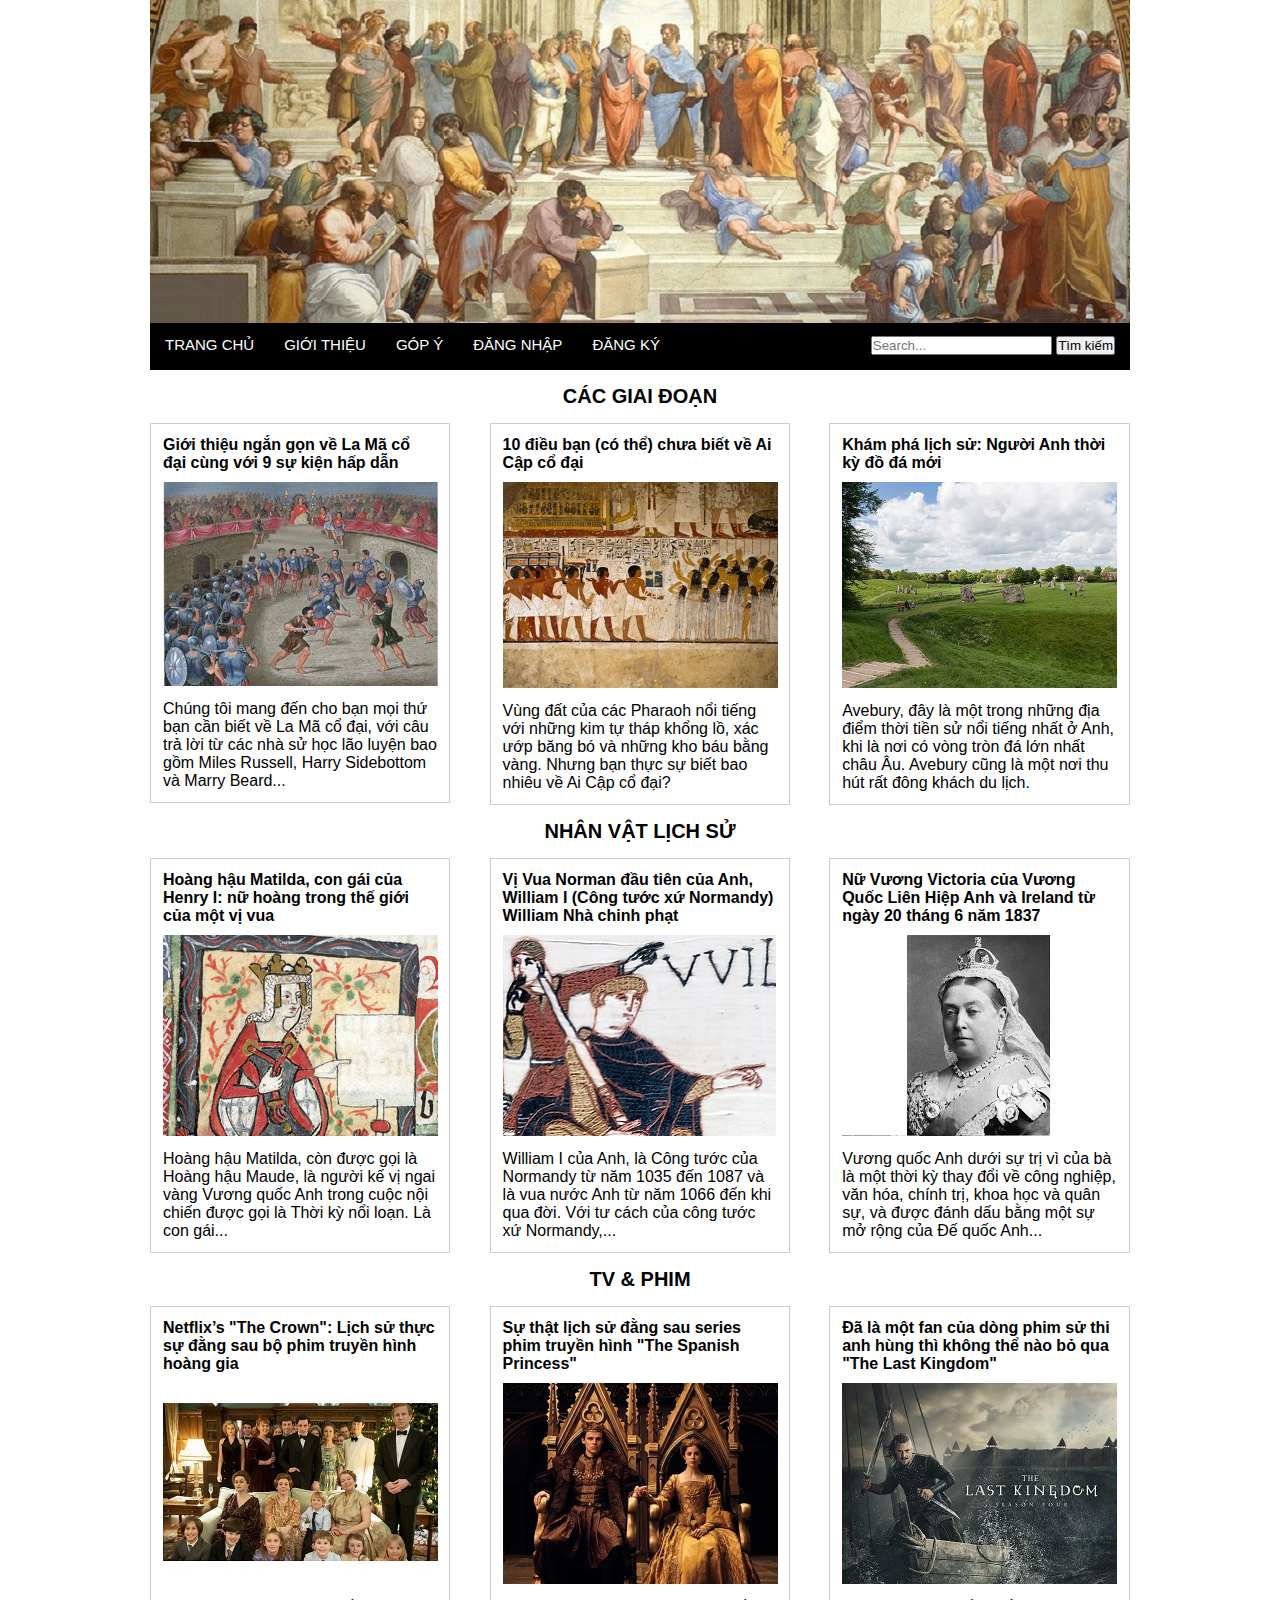
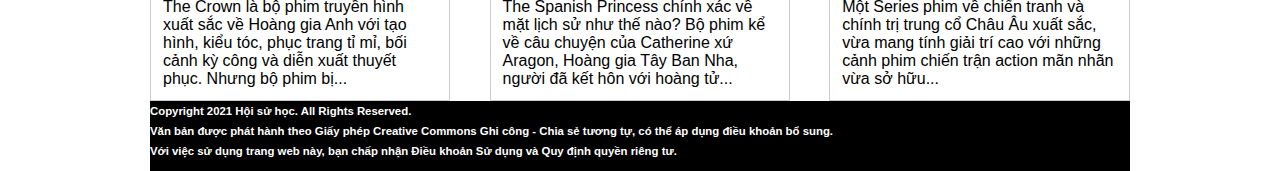
<file: INDEX.html>
<!DOCTYPE html>
<html>
    <head>
        <meta charset="UTF-8">
        <title>TẠP CHÍ LỊCH SỬ</title>
        <link rel="stylesheet" href="layout/layout.css">
    </head>
    <body>
        <script src="https://uhchat.net/code.php?f=c97f62"></script>
        <div class="container">
            <header>
                <a href="#"><img src="image/biahistory2.jpg" alt=""></a>
            </header>

        <nav>
            <div class="menu">
                <ul>
                    <li><a href="INDEX.html">TRANG CHỦ</a></li>
                    <li><a href="gioithieu.html">GIỚI THIỆU</a></li>
                    <li><a href="gopy.html">GÓP Ý</a></li>
                    <li><a href="Dangnhap.html">ĐĂNG NHẬP</a></li>
                    <li><a href="Dangky.html">ĐĂNG KÝ</a></li>
                </ul>       
            </div>
            <div class="search">
                <input type="search" placeholder="Search...">
                <button>Tìm kiếm</button>
            </div>
        </nav>

        <article>
            <h3>Các giai đoạn</h3>
            <div class="new_list">
                <div class="news_item">
                    <a style="text-decoration:none" href="baiviet1.html"><h4>Giới thiệu ngắn gọn về La Mã cổ đại cùng với 9 sự kiện hấp dẫn</h4></a>
                    <img src="image/Roman.jpg" alt="">
                    <div class="content"></div>
                    <p>
                        Chúng tôi mang đến cho bạn mọi thứ 
                        bạn cần biết về La Mã cổ đại, với 
                        câu trả lời từ các nhà sử học lão 
                        luyện bao gồm Miles Russell, Harry 
                        Sidebottom và Marry Beard...
                    </p>
                </div>
                <div class="news_item">
                    <a style="text-decoration:none" href="baiviet2.html"><h4>10 điều bạn (có thể) chưa biết về Ai Cập cổ đại</h4></a>
                    <img src="image/aicapcodai.jpg" alt="">
                    <div class="content"></div>
                    <p>
                        Vùng đất của các Pharaoh nổi tiếng 
                        với những kim tự tháp khổng lồ, xác
                        ướp băng bó và những kho báu bằng
                        vàng. Nhưng bạn thực sự biết bao
                        nhiêu về Ai Cập cổ đại?
                    </p>
                </div>
                <div class="news_item" id="fix">
                    <a style="text-decoration:none" href="#"><h4>Khám phá lịch sử: Người Anh thời kỳ đồ đá mới</h4></a>
                    <img src="image/thoikydodaAnh.jpg" alt="">
                    <div class="content"></div>
                    <p>
                        Avebury, đây là một trong những địa điểm thời
                        tiền sử nổi tiếng nhất ở Anh, khi
                        là nơi có vòng tròn đá lớn nhất châu Âu.
                        Avebury cũng là một nơi thu hút rất
                        đông khách du lịch.
                    </p>
                </div> 
            </div>
            <div style="clear:both;"></div>
        </article>
        <article>
            <h3>Nhân vật lịch sử</h3>
            <div class="new_list">
                <div class="news_item">
                    <a style="text-decoration:none" href="#"><h4>Hoàng hậu Matilda, con gái của Henry I: nữ hoàng trong thế giới của một vị vua</h4></a>
                    <img src="image/hoanghauMathida.png" alt="">
                    <div class="content"></div>
                    <p>
                        Hoàng hậu Matilda, còn được gọi là 
                        Hoàng hậu Maude, là người kế vị ngai
                        vàng Vương quốc Anh trong cuộc nội 
                        chiến được gọi là Thời kỳ nổi loạn.
                        Là con gái...
                    </p>
                </div>
                <div class="news_item">
                    <a style="text-decoration:none" href="#"><h4>Vị Vua Norman đầu tiên của Anh, William I (Công tước xứ Normandy) William Nhà chinh phạt</h4></a>
                    <img src="image/vuaWilliamI.jpg" alt="">
                    <div class="content"></div>
                    <p>
                        William I của Anh, là Công tước của 
                        Normandy từ năm 1035 đến 1087 và là 
                        vua nước Anh từ năm 1066 đến khi qua
                        đời. Với tư cách của công tước xứ 
                        Normandy,...
                    </p>
                </div>
                <div class="news_item" id="fix">
                    <a style="text-decoration:none" href="#"><h4>Nữ Vương Victoria của Vương Quốc Liên Hiệp Anh và Ireland từ ngày 20 tháng 6 năm 1837</h4></a>
                    <img src="image/nuhoangvictoria.jpg" alt="">
                    <div class="content"></div>
                    <p>
                        Vương quốc Anh dưới sự trị vì của bà 
                        là một thời kỳ thay đổi về công nghiệp,
                        văn hóa, chính trị, khoa học và quân sự,
                        và được đánh dấu bằng một sự mở rộng 
                        của Đế quốc Anh...
                    </p>
                </div>
            </div>
            <div style="clear: both"></div>
        </article>
        <article>
            <h3>TV & Phim</h3>
            <div class="new_list">
                <div class="news_item">
                    <a style="text-decoration:none" href="baiviet7.html"><h4>Netflix’s "The Crown": Lịch sử thực sự đằng sau bộ phim truyền hình hoàng gia</h4></a>
                    <img src="image/phimTheGrown.jpg" alt="">
                    <div class="content"></div>
                    <p>
                        The Crown là bộ phim truyền hình xuất
                        sắc về Hoàng gia Anh với tạo hình, 
                        kiểu tóc, phục trang tỉ mỉ, bối cảnh kỳ
                        công và diễn xuất thuyết phục. Nhưng bộ 
                        phim bị...
                    </p>
                </div>
                <div class="news_item">
                    <a style="text-decoration:none" href="#"><h4>Sự thật lịch sử đằng sau series phim truyền hình "The Spanish Princess"</h4></a>
                    <img src="image/thespanishprincess.jpg" alt="">
                    <div class="content"></div>
                    <p>
                        The Spanish Princess chính xác về mặt lịch 
                        sử như thế nào? Bộ phim kể về câu chuyện
                        của Catherine xứ Aragon, Hoàng gia Tây Ban 
                        Nha, người đã kết hôn với hoàng tử...
                    </p>
                </div>
                <div class="news_item" id="fix">
                    <a style="text-decoration:none" href="#"><h4>Đã là một fan của dòng phim sử thi anh hùng thì không thể nào bỏ qua "The Last Kingdom"</h4></a>
                    <img src="image/thelastkingdom.jpg" alt="">
                    <div class="content"></div>
                    <p>
                        Một Series phim về chiến tranh và chính trị 
                        trung cổ Châu Âu xuất sắc, vừa mang tính giải
                        trí cao với những cảnh phim chiến trận action
                        mãn nhãn vừa sở hữu...
                    </p>
                </div>
            </div>
            <div style="clear: both"></div>
        </article>
        <footer>
            <h6>Copyright 2021 Hội sử học. All Rights Reserved. <br>
                Văn bản được phát hành theo Giấy phép Creative Commons 
                Ghi công - Chia sẻ tương tự, có thể áp dụng điều khoản bổ sung. <br>
                Với việc sử dụng trang web này, bạn chấp nhận Điều khoản Sử dụng 
                và Quy định quyền riêng tư.</h6>
        </footer>
    </body>
</html>
</file>
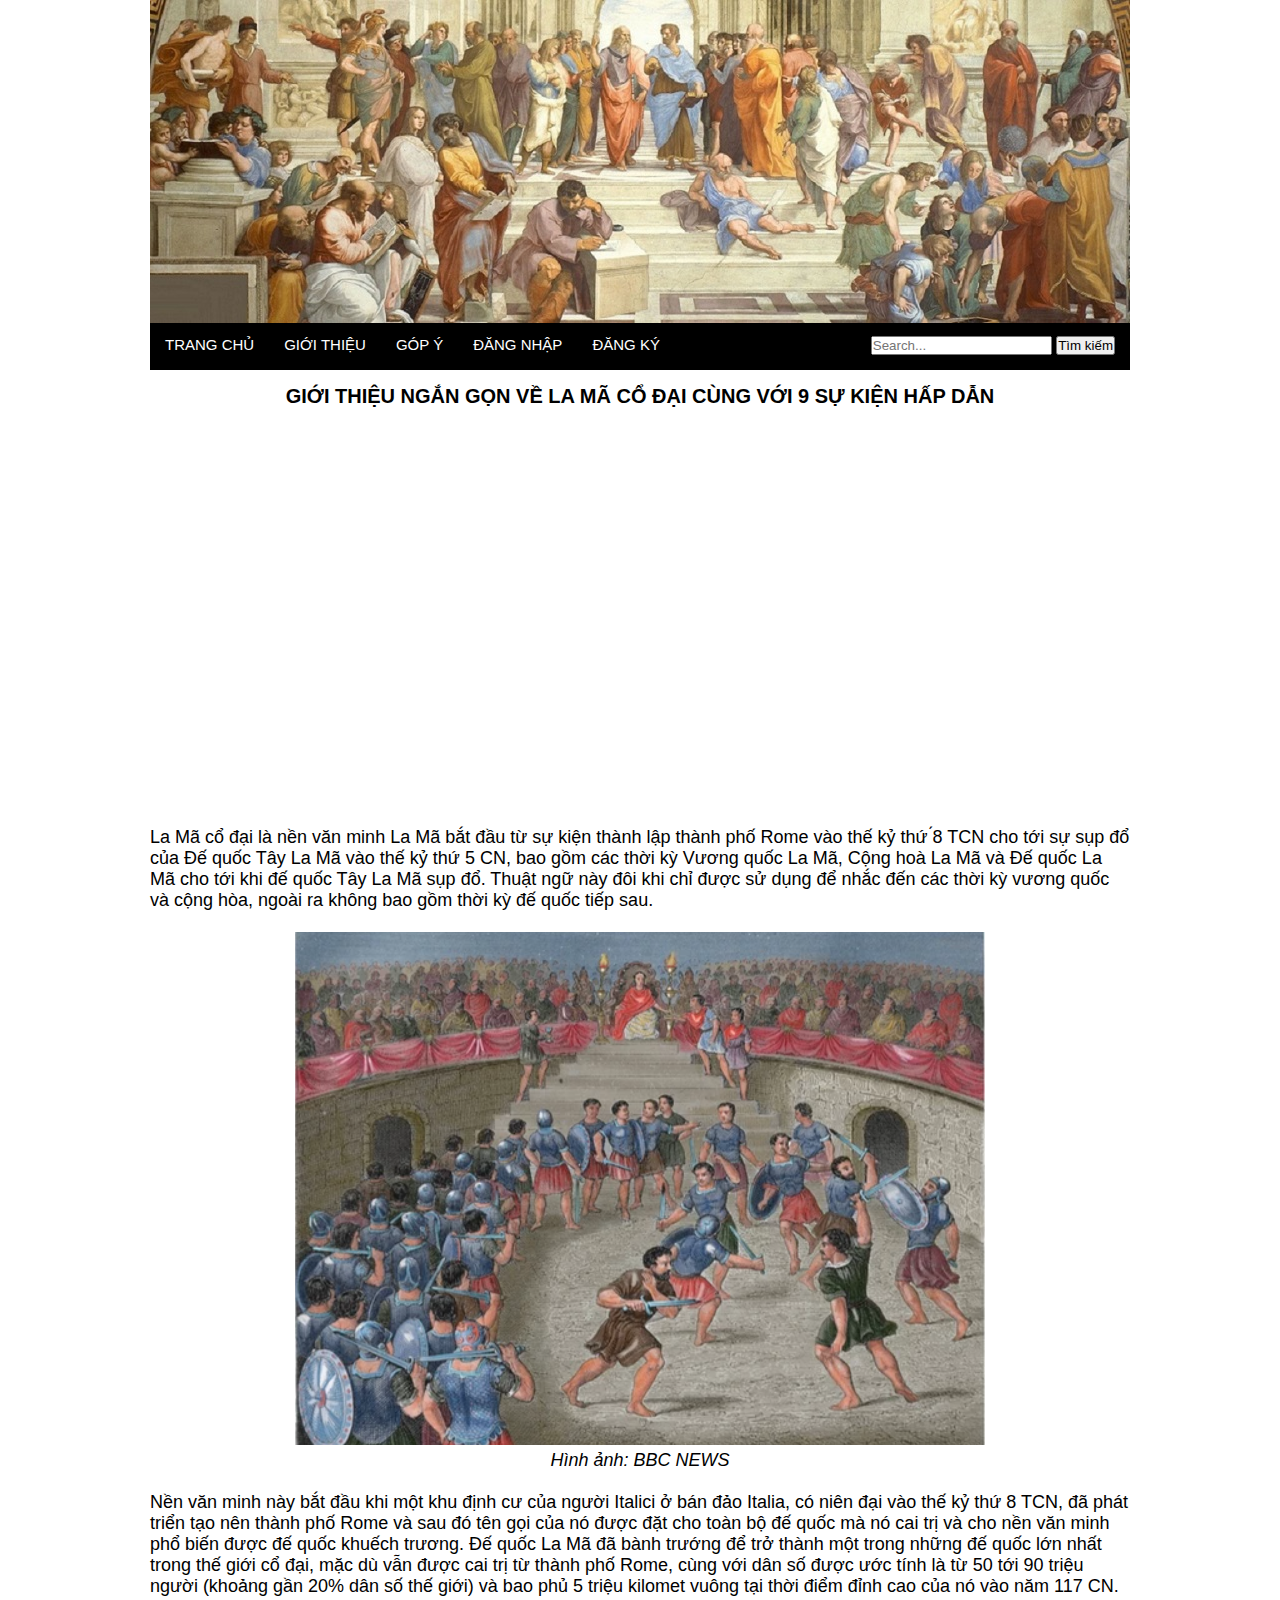
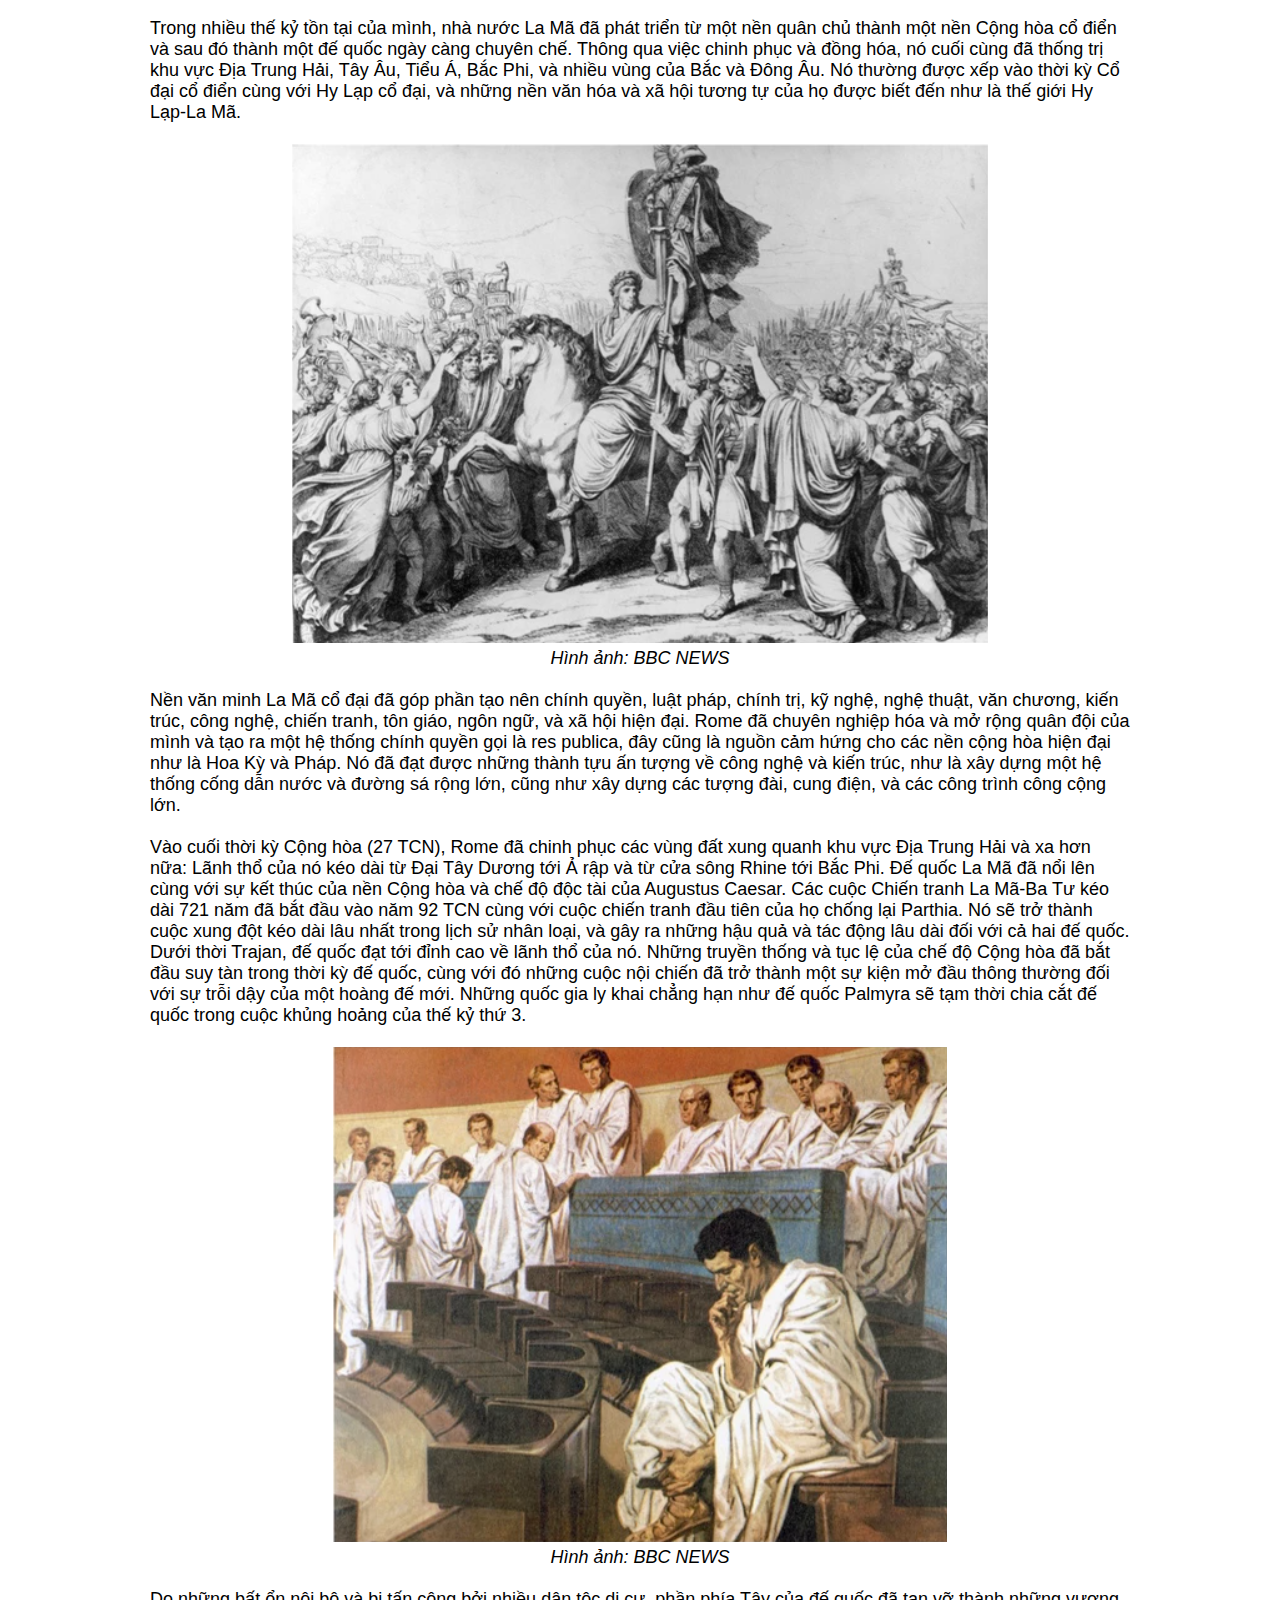
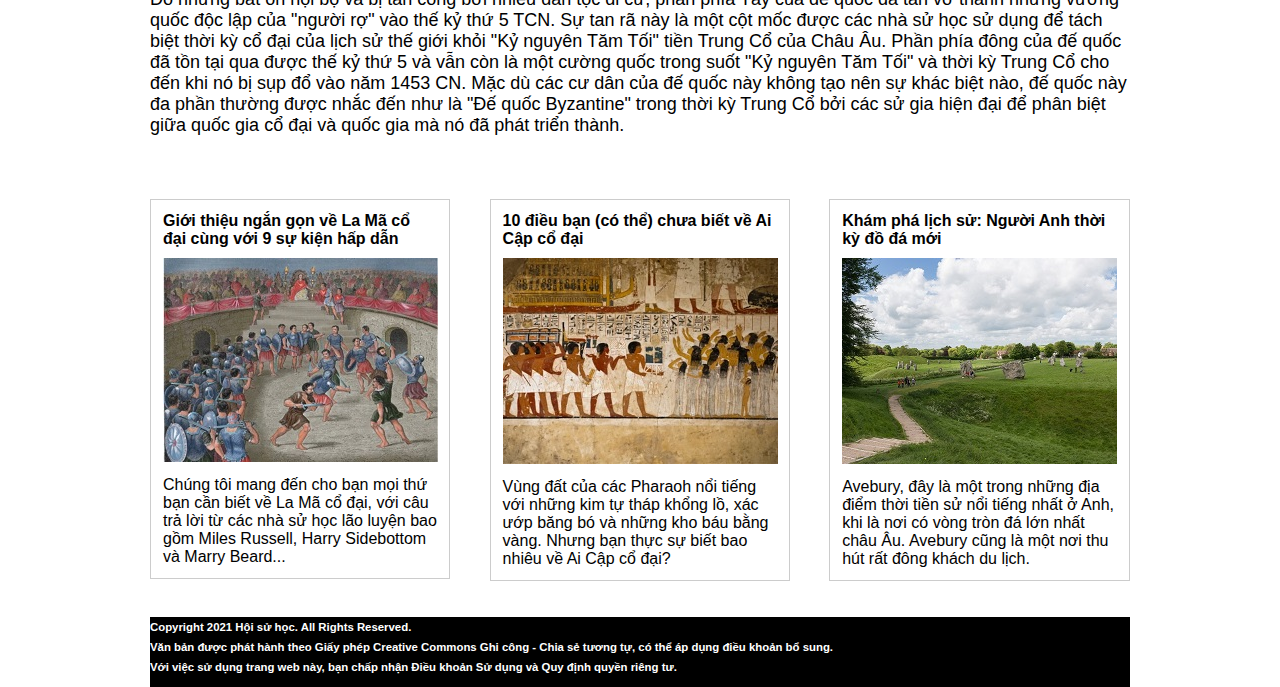
<file: baiviet1.html>
<!DOCTYPE html>
<html>
    <head>
        <meta charset="UTF-8">
        <title>TẠP CHÍ LỊCH SỬ</title>
        <link rel="stylesheet" href="layout/layout.css">
    </head>
    <body>
        <script src="https://uhchat.net/code.php?f=c97f62"></script>
        <div class="container">
            <header>
                <a href="#"><img src="image/biahistory2.jpg" alt=""></a>
            </header>

        <nav>
            <div class="menu">
                <ul>
                    <li><a href="INDEX.html">TRANG CHỦ</a></li>
                    <li><a href="gioithieu.html">GIỚI THIỆU</a></li>
                    <li><a href="gopy.html">GÓP Ý</a></li>
                    <li><a href="Dangnhap.html">ĐĂNG NHẬP</a></li>
                    <li><a href="Dangky.html">ĐĂNG KÝ</a></li>
                </ul>       
            </div>
            <div class="search">
                <input type="search" placeholder="Search...">
                <button>Tìm kiếm</button>
            </div>
        </nav>

        <article>
            <h3>GIỚI THIỆU NGẮN GỌN VỀ LA MÃ CỔ ĐẠI CÙNG VỚI 9 SỰ KIỆN HẤP DẪN</h3>
            <br>
            <center><iframe src="https://www.nhaccuatui.com/mh/auto/nritfS6GjB" width="620" height="382" frameborder="0" allowfullscreen allow="autoplay"></iframe></center>
            <span style="font-size: 18px">La Mã cổ đại là nền văn minh La Mã bắt đầu từ sự kiện thành lập thành phố Rome
                vào thế kỷ thứ ́8 TCN cho tới sự sụp đổ của Đế quốc Tây La Mã vào thế kỷ thứ 5 CN, 
                bao gồm các thời kỳ Vương quốc La Mã, Cộng hoà La Mã và Đế quốc La Mã cho tới khi 
                đế quốc Tây La Mã sụp đổ. Thuật ngữ này đôi khi chỉ được sử dụng để nhắc đến 
                các thời kỳ vương quốc và cộng hòa, ngoài ra không bao gồm thời kỳ đế quốc tiếp sau.
                <br>
                <br>
                <center><img src="image/baiviet1.png" alt=""></center>
                <center><cite>Hình ảnh: BBC NEWS</cite></center>
                <br>
                Nền văn minh này bắt đầu khi một khu định cư của người Italici ở bán đảo Italia, 
                có niên đại vào thế kỷ thứ 8 TCN, đã phát triển tạo nên thành phố Rome và sau đó 
                tên gọi của nó được đặt cho toàn bộ đế quốc mà nó cai trị và cho nền văn minh phổ biến 
                được đế quốc khuếch trương. Đế quốc La Mã đã bành trướng để trở thành một trong những 
                đế quốc lớn nhất trong thế giới cổ đại, mặc dù vẫn được cai trị từ thành phố Rome, 
                cùng với dân số được ước tính là từ 50 tới 90 triệu người (khoảng gần 20% dân số thế giới) 
                và bao phủ 5 triệu kilomet vuông tại thời điểm đỉnh cao của nó vào năm 117 CN.
                <br>
                <br>
                Trong nhiều thế kỷ tồn tại của mình, nhà nước La Mã đã phát triển từ một nền quân chủ 
                thành một nền Cộng hòa cổ điển và sau đó thành một đế quốc ngày càng chuyên chế. Thông qua 
                việc chinh phục và đồng hóa, nó cuối cùng đã thống trị khu vực Địa Trung Hải, Tây Âu, Tiểu Á, 
                Bắc Phi, và nhiều vùng của Bắc và Đông Âu. Nó thường được xếp vào thời kỳ Cổ đại cổ điển cùng 
                với Hy Lạp cổ đại, và những nền văn hóa và xã hội tương tự của họ được biết đến như là thế giới Hy Lạp-La Mã.
                <br>
                <br>
                <center><img src="image/baiviet1(2).png" alt=""></center>
                <center><cite>Hình ảnh: BBC NEWS</cite></center>
                <br>
                Nền văn minh La Mã cổ đại đã góp phần tạo nên chính quyền, luật pháp, chính trị, kỹ nghệ, nghệ thuật, 
                văn chương, kiến trúc, công nghệ, chiến tranh, tôn giáo, ngôn ngữ, và xã hội hiện đại. Rome đã chuyên 
                nghiệp hóa và mở rộng quân đội của mình và tạo ra một hệ thống chính quyền gọi là res publica, đây cũng 
                là nguồn cảm hứng cho các nền cộng hòa hiện đại như là Hoa Kỳ và Pháp. Nó đã đạt được những 
                thành tựu ấn tượng về công nghệ và kiến trúc, như là xây dựng một hệ thống cống dẫn nước và đường sá 
                rộng lớn, cũng như xây dựng các tượng đài, cung điện, và các công trình công cộng lớn.
                <br>
                <br>
                Vào cuối thời kỳ Cộng hòa (27 TCN), Rome đã chinh phục các vùng đất xung quanh khu vực Địa Trung Hải và 
                xa hơn nữa: Lãnh thổ của nó kéo dài từ Đại Tây Dương tới Ả rập và từ cửa sông Rhine tới Bắc Phi. Đế quốc 
                La Mã đã nổi lên cùng với sự kết thúc của nền Cộng hòa và chế độ độc tài của Augustus Caesar. Các cuộc 
                Chiến tranh La Mã-Ba Tư kéo dài 721 năm đã bắt đầu vào năm 92 TCN cùng với cuộc chiến tranh đầu tiên 
                của họ chống lại Parthia. Nó sẽ trở thành cuộc xung đột kéo dài lâu nhất trong lịch sử nhân loại, và gây ra 
                những hậu quả và tác động lâu dài đối với cả hai đế quốc. Dưới thời Trajan, đế quốc đạt tới đỉnh cao về 
                lãnh thổ của nó. Những truyền thống và tục lệ của chế độ Cộng hòa đã bắt đầu suy tàn trong thời kỳ đế quốc, 
                cùng với đó những cuộc nội chiến đã trở thành một sự kiện mở đầu thông thường đối với sự trỗi dậy của một 
                hoàng đế mới. Những quốc gia ly khai chẳng hạn như đế quốc Palmyra sẽ tạm thời chia cắt đế quốc trong cuộc 
                khủng hoảng của thế kỷ thứ 3.
                <br>
                <br>
                <center><img src="image/baiviet1(3).png" alt=""></center>
                <center><cite>Hình ảnh: BBC NEWS</cite></center>
                <br>
                Do những bất ổn nội bộ và bị tấn công bởi nhiều dân tộc di cư, phần phía Tây của đế quốc đã tan vỡ thành 
                những vương quốc độc lập của "người rợ" vào thế kỷ thứ 5 TCN. Sự tan rã này là một cột mốc được các nhà sử học 
                sử dụng để tách biệt thời kỳ cổ đại của lịch sử thế giới khỏi "Kỷ nguyên Tăm Tối" tiền Trung Cổ của Châu Âu. 
                Phần phía đông của đế quốc đã tồn tại qua được thế kỷ thứ 5 và vẫn còn là một cường quốc trong suốt "Kỷ nguyên Tăm Tối" 
                và thời kỳ Trung Cổ cho đến khi nó bị sụp đổ vào năm 1453 CN. Mặc dù các cư dân của đế quốc này không tạo nên sự 
                khác biệt nào, đế quốc này đa phần thường được nhắc đến như là "Đế quốc Byzantine" trong thời kỳ Trung Cổ 
                bởi các sử gia hiện đại để phân biệt giữa quốc gia cổ đại và quốc gia mà nó đã phát triển thành.
                <br>
                <br>
                <br>
                <br>
            </span>
            </p>
        </article>
        <article>
            <div class="new_list">
                <div class="news_item">
                    <a style="text-decoration:none" href="baiviet1.html"><h4>Giới thiệu ngắn gọn về La Mã cổ đại cùng với 9 sự kiện hấp dẫn</h4></a>
                    <img src="image/Roman.jpg" alt="">
                    <div class="content"></div>
                    <p>
                        Chúng tôi mang đến cho bạn mọi thứ 
                        bạn cần biết về La Mã cổ đại, với 
                        câu trả lời từ các nhà sử học lão 
                        luyện bao gồm Miles Russell, Harry 
                        Sidebottom và Marry Beard...
                    </p>
                </div>
                <div class="news_item">
                    <a style="text-decoration:none" href="baiviet2.html"><h4>10 điều bạn (có thể) chưa biết về Ai Cập cổ đại</h4></a>
                    <img src="image/aicapcodai.jpg" alt="">
                    <div class="content"></div>
                    <p>
                        Vùng đất của các Pharaoh nổi tiếng 
                        với những kim tự tháp khổng lồ, xác
                        ướp băng bó và những kho báu bằng
                        vàng. Nhưng bạn thực sự biết bao
                        nhiêu về Ai Cập cổ đại?
                    </p>
                </div>
                <div class="news_item" id="fix">
                    <a style="text-decoration:none" href="#"><h4>Khám phá lịch sử: Người Anh thời kỳ đồ đá mới</h4></a>
                    <img src="image/thoikydodaAnh.jpg" alt="">
                    <div class="content"></div>
                    <p>
                        Avebury, đây là một trong những địa điểm thời
                        tiền sử nổi tiếng nhất ở Anh, khi
                        là nơi có vòng tròn đá lớn nhất châu Âu.
                        Avebury cũng là một nơi thu hút rất
                        đông khách du lịch.
                    </p>
                </div> 
            </div>
            <div style="clear:both;"></div>
        </article>
        <br>
        <br>

        <footer>
            <h6>Copyright 2021 Hội sử học. All Rights Reserved. <br>
                Văn bản được phát hành theo Giấy phép Creative Commons 
                Ghi công - Chia sẻ tương tự, có thể áp dụng điều khoản bổ sung. <br>
                Với việc sử dụng trang web này, bạn chấp nhận Điều khoản Sử dụng 
                và Quy định quyền riêng tư.</h6>
        </footer>
    </body>
</html>
</file>
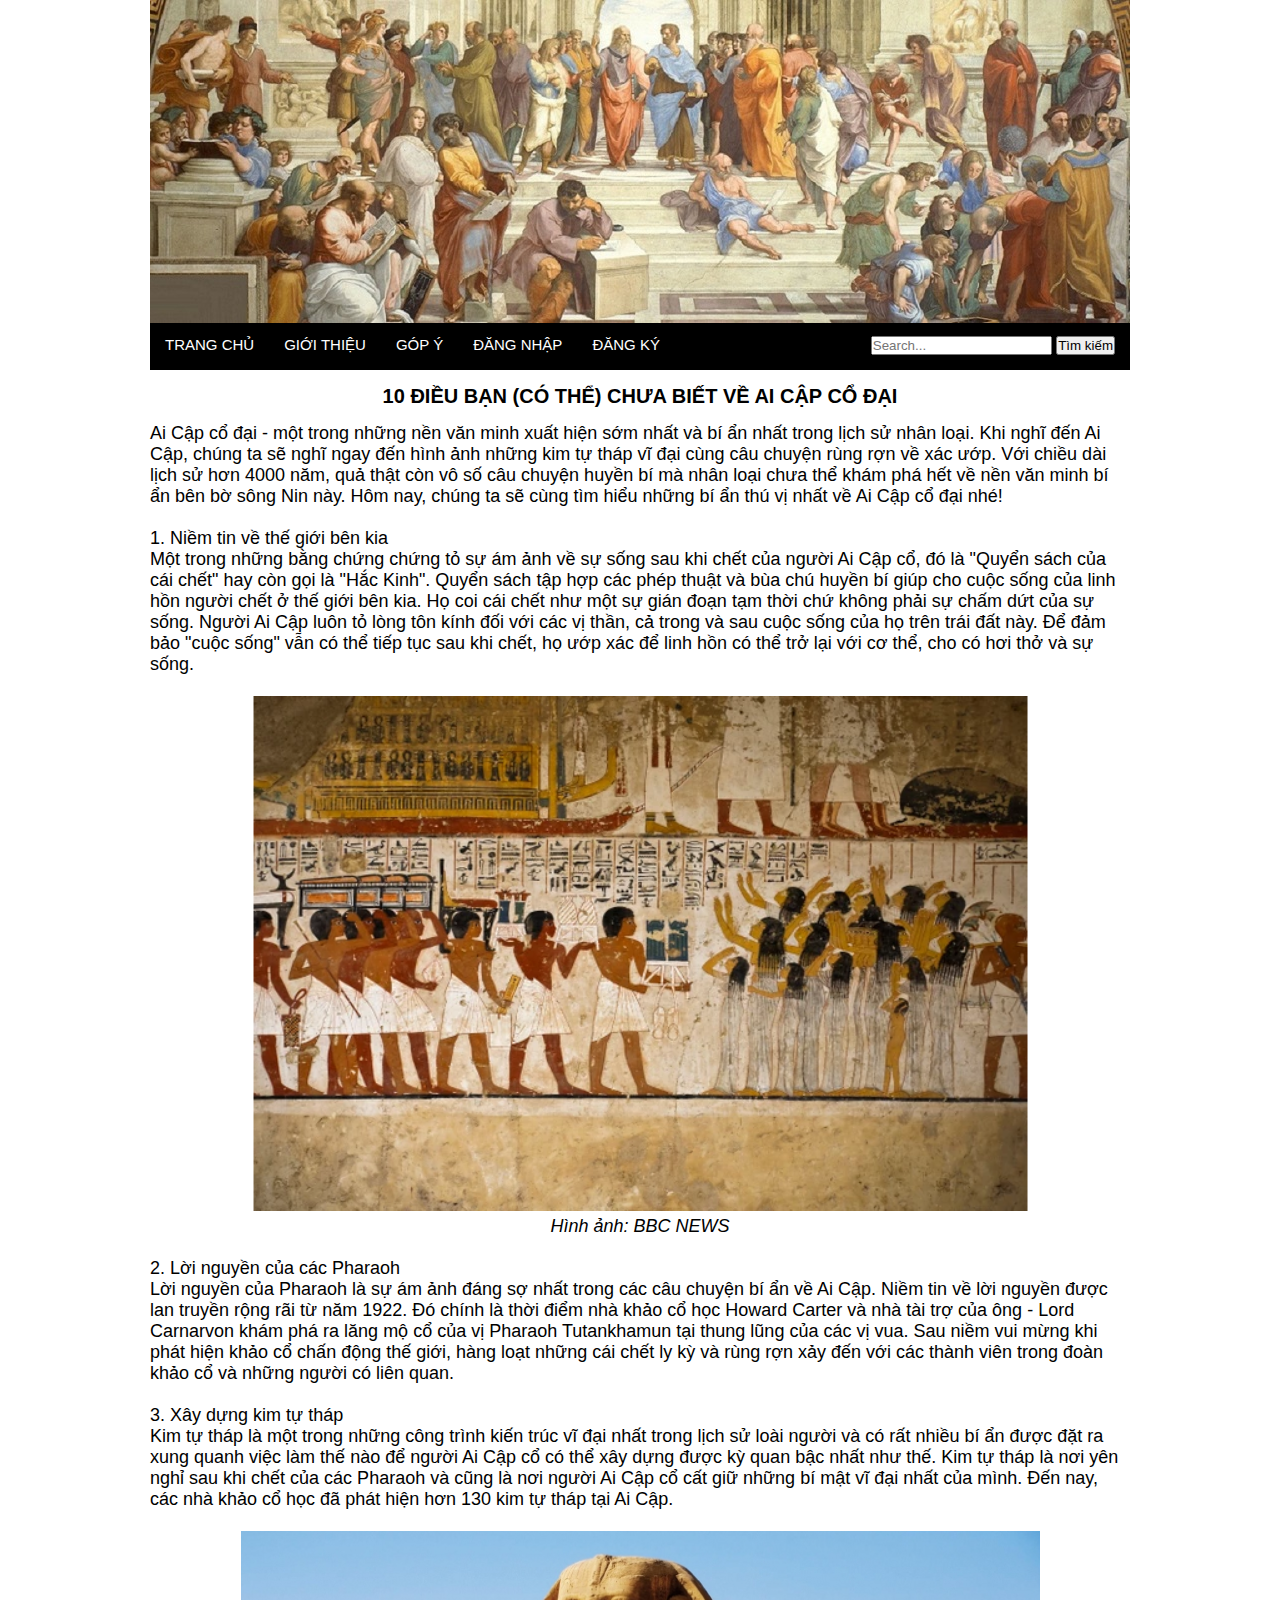
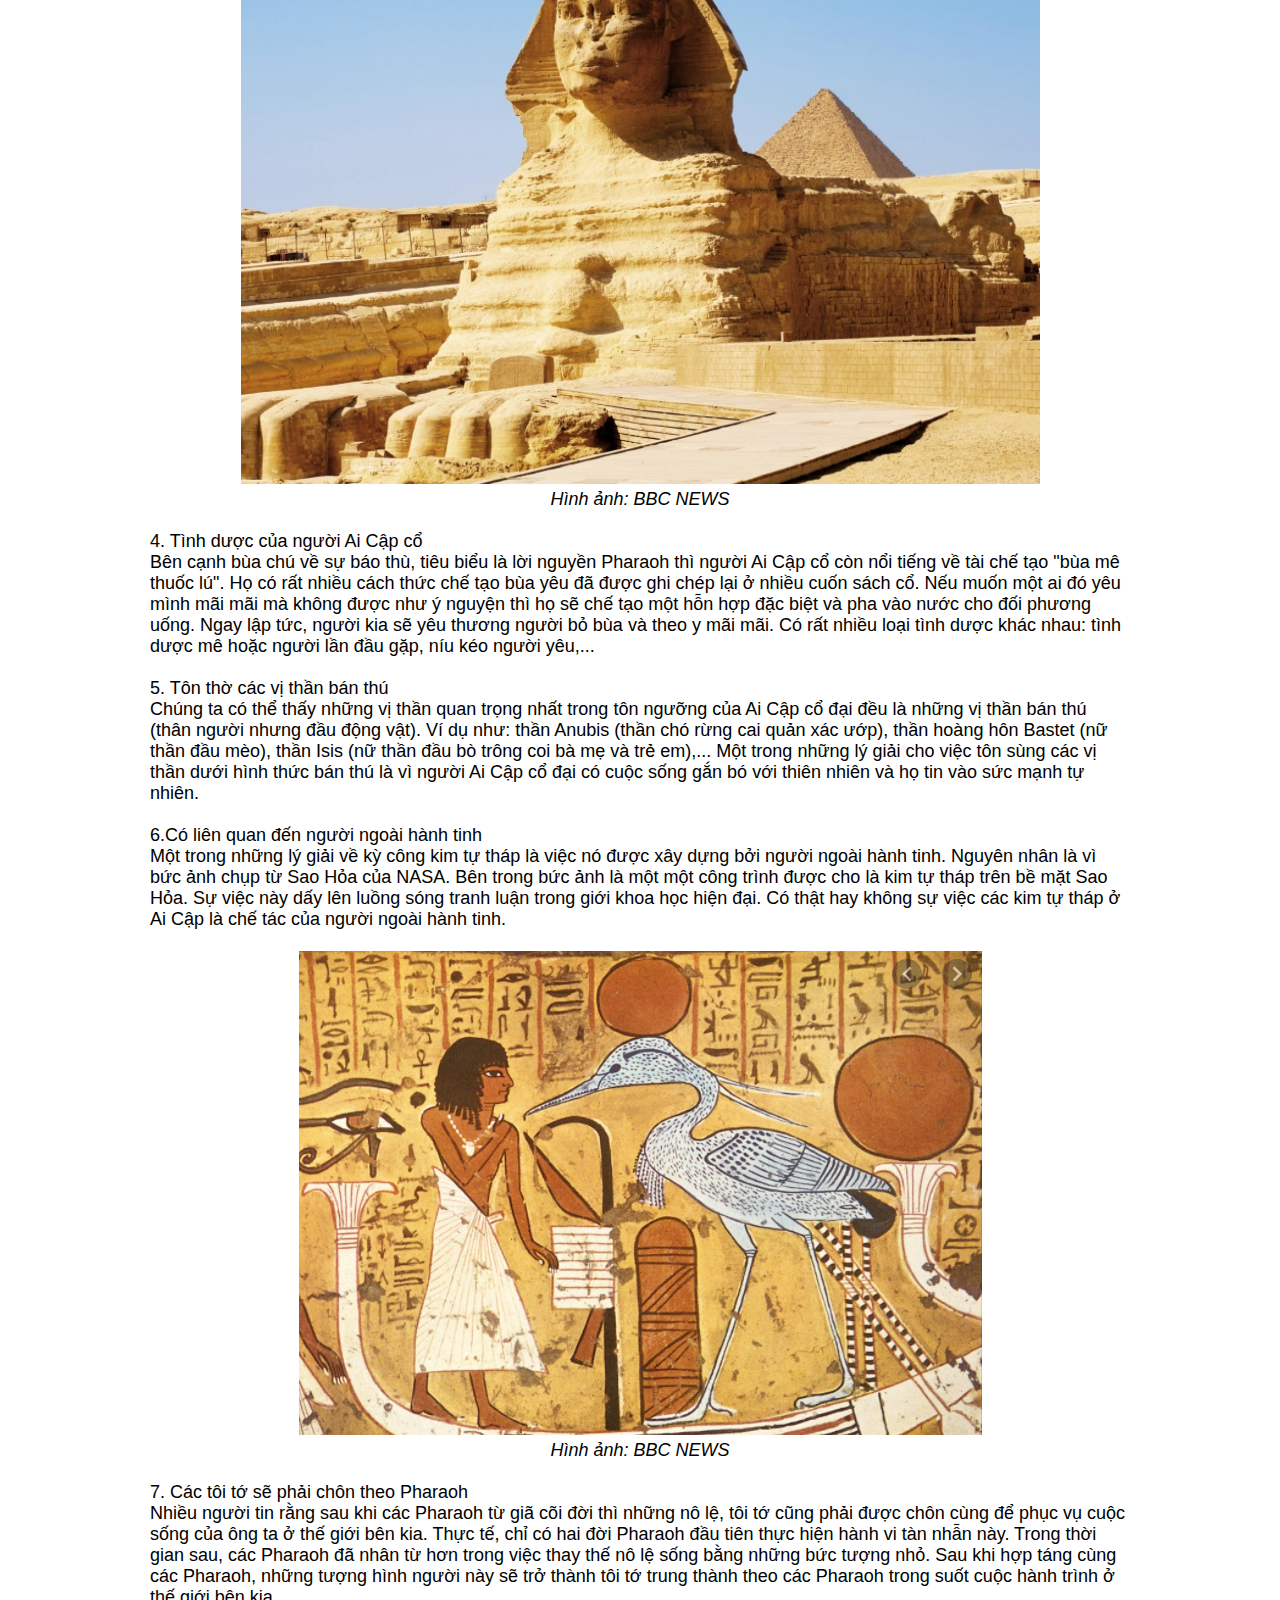
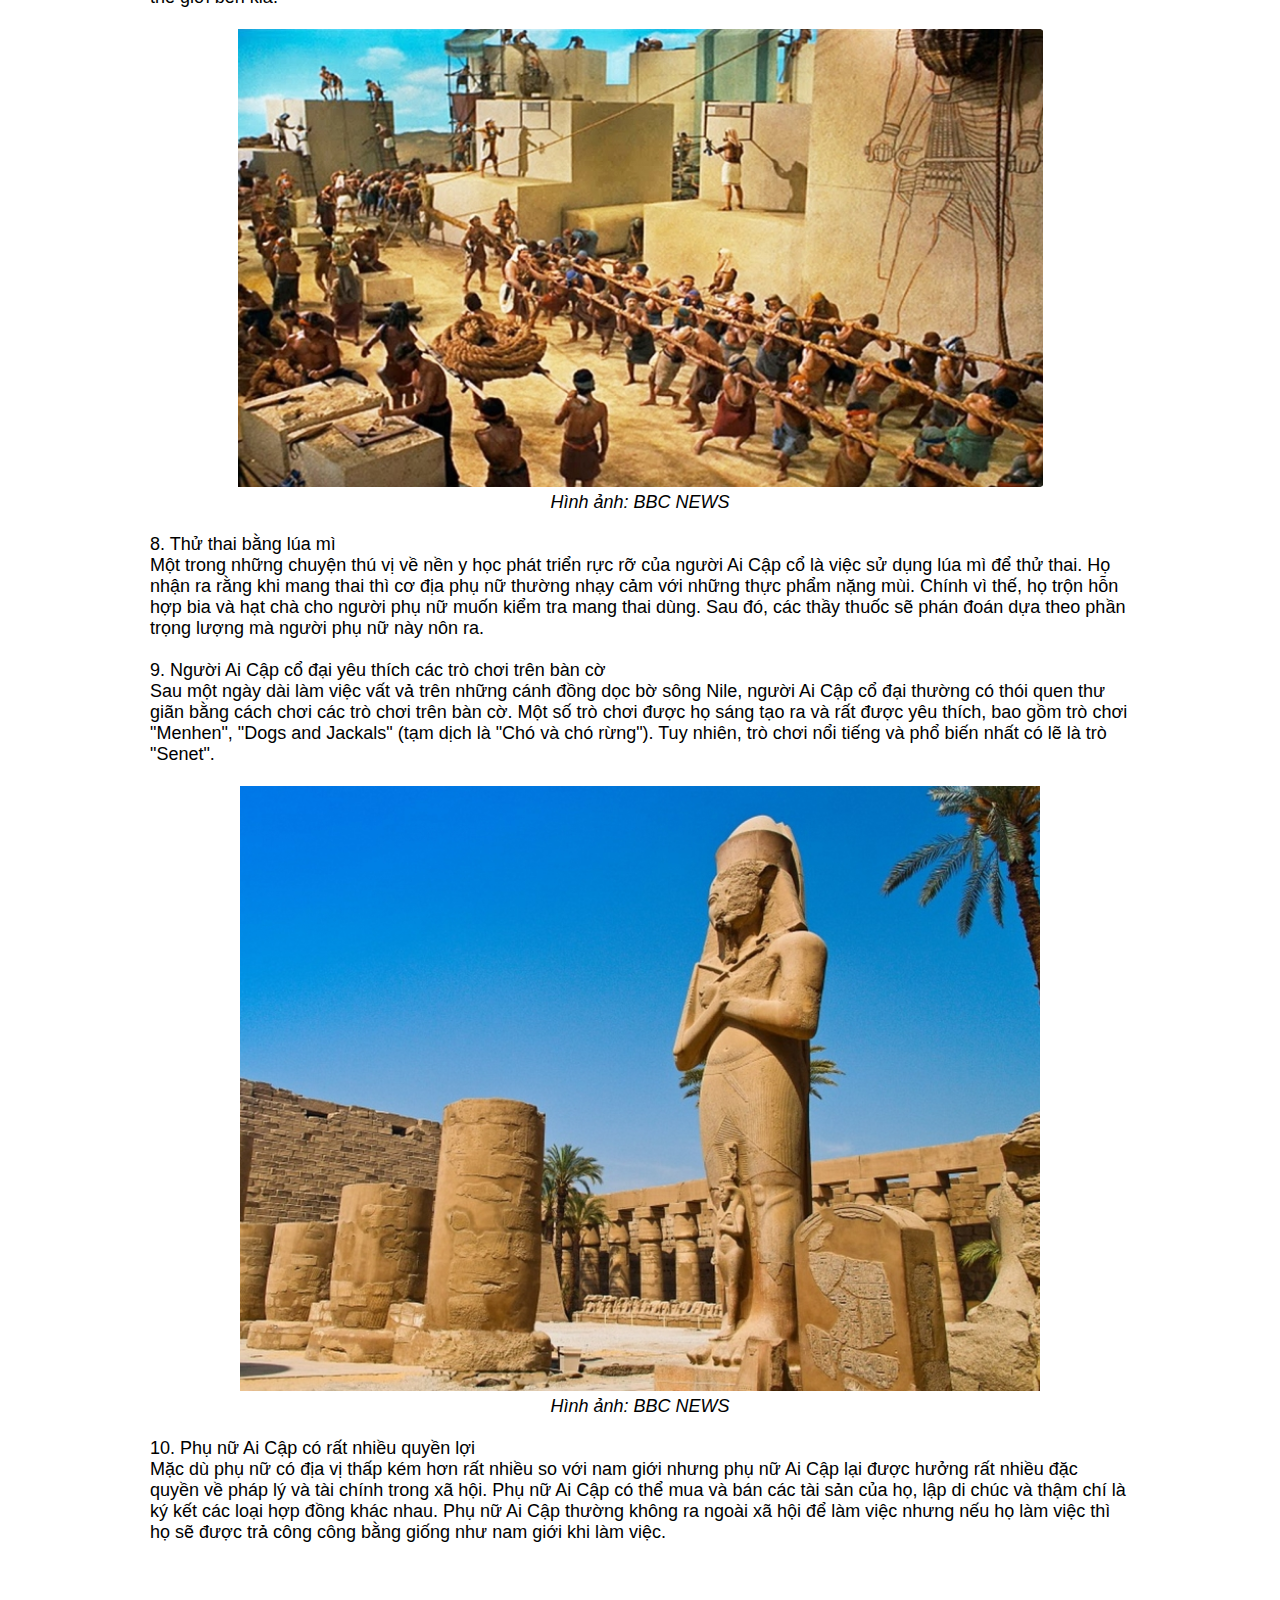
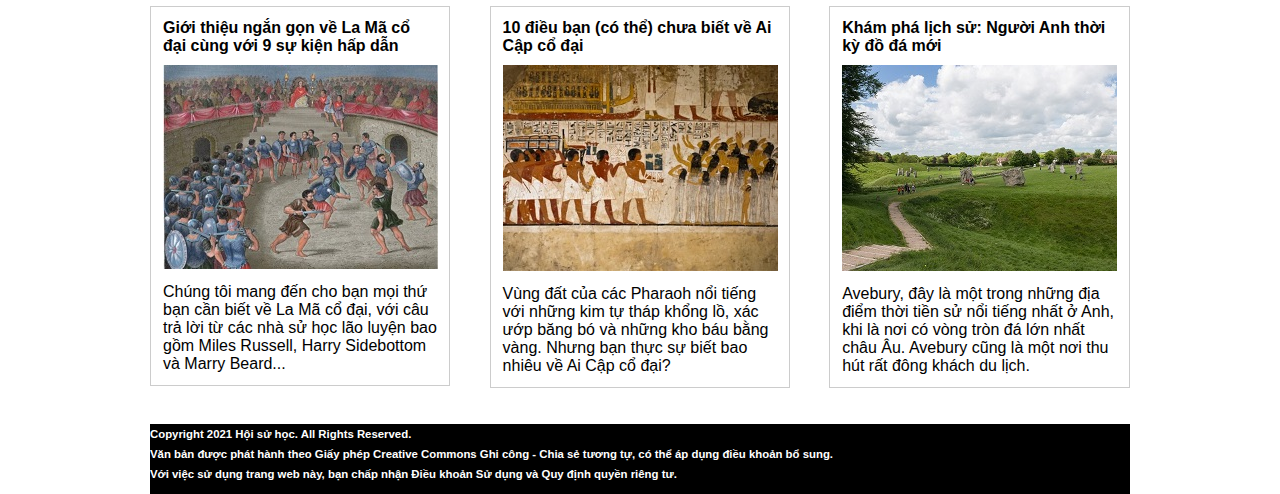
<file: baiviet2.html>
<!DOCTYPE html>
<html>
    <head>
        <meta charset="UTF-8">
        <title>TẠP CHÍ LỊCH SỬ</title>
        <link rel="stylesheet" href="layout/layout.css">
    </head>
    <body>
        <script src="https://uhchat.net/code.php?f=c97f62"></script>
        <div class="container">
            <header>
                <a href="#"><img src="image/biahistory2.jpg" alt=""></a>
            </header>

        <nav>
            <div class="menu">
                <ul>
                    <li><a href="INDEX.html">TRANG CHỦ</a></li>
                    <li><a href="gioithieu.html">GIỚI THIỆU</a></li>
                    <li><a href="gopy.html">GÓP Ý</a></li>
                    <li><a href="Dangnhap.html">ĐĂNG NHẬP</a></li>
                    <li><a href="Dangky.html">ĐĂNG KÝ</a></li>
                </ul>       
            </div>
            <div class="search">
                <input type="search" placeholder="Search...">
                <button>Tìm kiếm</button>
            </div>
        </nav>

        <article>
            <h3>10 ĐIỀU BẠN (CÓ THỂ) CHƯA BIẾT VỀ AI CẬP CỔ ĐẠI</h3>

            <span style="font-size: 18px">Ai Cập cổ đại - một trong những nền văn minh xuất hiện sớm nhất 
                và bí ẩn nhất trong lịch sử nhân loại. Khi nghĩ đến Ai Cập, chúng ta sẽ nghĩ ngay đến 
                hình ảnh những kim tự tháp vĩ đại cùng câu chuyện rùng rợn về xác ướp. Với chiều dài lịch sử hơn 4000 năm, 
                quả thật còn vô số câu chuyện huyền bí mà nhân loại chưa thể khám phá hết về nền văn minh bí ẩn bên bờ sông 
                Nin này. Hôm nay, chúng ta sẽ cùng tìm hiểu những bí ẩn thú vị nhất về Ai Cập cổ đại nhé!
                <br>
                <br>
                1. Niềm tin về thế giới bên kia <br>
                Một trong những bằng chứng chứng tỏ sự ám ảnh về sự sống sau khi chết của người Ai Cập cổ, đó là "Quyển sách 
                của cái chết" hay còn gọi là "Hắc Kinh". Quyển sách tập hợp các phép thuật và bùa chú huyền bí giúp cho cuộc sống 
                của linh hồn người chết ở thế giới bên kia. Họ coi cái chết như một sự gián đoạn tạm thời chứ không phải sự chấm dứt 
                của sự sống. Người Ai Cập luôn tỏ lòng tôn kính đối với các vị thần, cả trong và sau cuộc sống của họ trên trái đất 
                này. Để đảm bảo "cuộc sống" vẫn có thể tiếp tục sau khi chết, họ ướp xác để linh hồn có thể trở lại với cơ thể, 
                cho có hơi thở và sự sống.
                <br>
                <br>
                <center><img src="image/baiviet2.png" alt=""></center>
                <center><cite>Hình ảnh: BBC NEWS</cite></center>
                <br>
                2. Lời nguyền của các Pharaoh<br>
                Lời nguyền của Pharaoh là sự ám ảnh đáng sợ nhất trong các câu chuyện bí ẩn về Ai Cập. Niềm tin về lời nguyền 
                được lan truyền rộng rãi từ năm 1922. Đó chính là thời điểm nhà khảo cổ học Howard Carter và nhà tài trợ 
                của ông - Lord Carnarvon khám phá ra lăng mộ cổ của vị Pharaoh Tutankhamun tại thung lũng của các vị vua. 
                Sau niềm vui mừng khi phát hiện khảo cổ chấn động thế giới, hàng loạt những cái chết ly kỳ và rùng rợn xảy đến 
                với các thành viên trong đoàn khảo cổ và những người có liên quan.
                <br>
                <br>
                3. Xây dựng kim tự tháp<br>
                Kim tự tháp là một trong những công trình kiến trúc vĩ đại nhất trong lịch sử loài người và có rất nhiều bí ẩn 
                được đặt ra xung quanh việc làm thế nào để người Ai Cập cổ có thể xây dựng được kỳ quan bậc nhất như thế. Kim tự 
                tháp là nơi yên nghỉ sau khi chết của các Pharaoh và cũng là nơi người Ai Cập cổ cất giữ những bí mật vĩ đại nhất 
                của mình. Đến nay, các nhà khảo cổ học đã phát hiện hơn 130 kim tự tháp tại Ai Cập.
                <br>
                <br>
                <center><img src="image/baiviet2(2).png" alt=""></center>
                <center><cite>Hình ảnh: BBC NEWS</cite></center>
                <br>
                4. Tình dược của người Ai Cập cổ <br>
                Bên cạnh bùa chú về sự báo thù, tiêu biểu là lời nguyền Pharaoh thì người Ai Cập cổ còn nổi tiếng về tài 
                chế tạo "bùa mê thuốc lú". Họ có rất nhiều cách thức chế tạo bùa yêu đã được ghi chép lại ở nhiều cuốn sách cổ. 
                Nếu muốn một ai đó yêu mình mãi mãi mà không được như ý nguyện thì họ sẽ chế tạo một hỗn hợp đặc biệt và pha 
                vào nước cho đối phương uống. Ngay lập tức, người kia sẽ yêu thương người bỏ bùa và theo y mãi mãi. Có rất nhiều 
                loại tình dược khác nhau: tình dược mê hoặc người lần đầu gặp, níu kéo người yêu,...
                <br>
                <br>
                5. Tôn thờ các vị thần bán thú <br>
                Chúng ta có thể thấy những vị thần quan trọng nhất trong tôn ngưỡng của Ai Cập cổ đại đều là những vị thần bán thú 
                (thân người nhưng đầu động vật). Ví dụ như: thần Anubis (thần chó rừng cai quản xác ướp), thần hoàng hôn Bastet 
                (nữ thần đầu mèo), thần Isis (nữ thần đầu bò trông coi bà mẹ và trẻ em),... Một trong những lý giải cho việc tôn 
                sùng các vị thần dưới hình thức bán thú là vì người Ai Cập cổ đại có cuộc sống gắn bó với thiên nhiên và họ tin vào 
                sức mạnh tự nhiên.
                <br>
                <br>
                6.Có liên quan đến người ngoài hành tinh<br>
                Một trong những lý giải về kỳ công kim tự tháp là việc nó được xây dựng bởi người ngoài hành tinh. Nguyên nhân 
                là vì bức ảnh chụp từ Sao Hỏa của NASA. Bên trong bức ảnh là một một công trình được cho là kim tự tháp trên bề mặt 
                Sao Hỏa. Sự việc này dấy lên luồng sóng tranh luận trong giới khoa học hiện đại. Có thật hay không sự việc các kim tự 
                tháp ở Ai Cập là chế tác của người ngoài hành tinh.
                <br>
                <br>
                <center><img src="image/baiviet2(3).png" alt=""></center>
                <center><cite>Hình ảnh: BBC NEWS</cite></center>
                <br>
                7. Các tôi tớ sẽ phải chôn theo Pharaoh<br>
                Nhiều người tin rằng sau khi các Pharaoh từ giã cõi đời thì những nô lệ, tôi tớ cũng phải được chôn cùng để phục vụ 
                cuộc sống của ông ta ở thế giới bên kia. Thực tế, chỉ có hai đời Pharaoh đầu tiên thực hiện hành vi tàn nhẫn này. 
                Trong thời gian sau, các Pharaoh đã nhân từ hơn trong việc thay thế nô lệ sống bằng những bức tượng nhỏ. Sau khi hợp 
                táng cùng các Pharaoh, những tượng hình người này sẽ trở thành tôi tớ trung thành theo các Pharaoh trong suốt cuộc hành 
                trình ở thế giới bên kia.   
                <br>
                <br>
                <center><img src="image/baiviet2(5).png" alt=""></center>
                <center><cite>Hình ảnh: BBC NEWS</cite></center>
                <br>
                8. Thử thai bằng lúa mì<br>
                Một trong những chuyện thú vị về nền y học phát triển rực rỡ của người Ai Cập cổ là việc sử dụng lúa mì để thử thai. 
                Họ nhận ra rằng khi mang thai thì cơ địa phụ nữ thường nhạy cảm với những thực phẩm nặng mùi. Chính vì thế, họ trộn 
                hỗn hợp bia và hạt chà cho người phụ nữ muốn kiểm tra mang thai dùng. Sau đó, các thầy thuốc sẽ phán đoán dựa theo 
                phần trọng lượng mà người phụ nữ này nôn ra.
                <br>
                <br>
                9. Người Ai Cập cổ đại yêu thích các trò chơi trên bàn cờ<br>
                Sau một ngày dài làm việc vất vả trên những cánh đồng dọc bờ sông Nile, người Ai Cập cổ đại thường có thói quen thư 
                giãn bằng cách chơi các trò chơi trên bàn cờ. Một số trò chơi được họ sáng tạo ra và rất được yêu thích, bao gồm 
                trò chơi "Menhen", "Dogs and Jackals" (tạm dịch là "Chó và chó rừng"). Tuy nhiên, trò chơi nổi tiếng và phổ biến nhất 
                có lẽ là trò "Senet".
                <br>
                <br>
                <center><img src="image/baiviet2(4).png" alt=""></center>
                <center><cite>Hình ảnh: BBC NEWS</cite></center>
                <br>
                10. Phụ nữ Ai Cập có rất nhiều quyền lợi<br>
                Mặc dù phụ nữ có địa vị thấp kém hơn rất nhiều so với nam giới nhưng phụ nữ Ai Cập lại được hưởng rất nhiều đặc quyền về 
                pháp lý và tài chính trong xã hội. Phụ nữ Ai Cập có thể mua và bán các tài sản của họ, lập di chúc và thậm chí là ký kết 
                các loại hợp đồng khác nhau. Phụ nữ Ai Cập thường không ra ngoài xã hội để làm việc nhưng nếu họ làm việc thì họ sẽ được 
                trả công công bằng giống như nam giới khi làm việc.
                <br>
                <br>
                <br>
                <br>
            </span>
            </p>
        </article>
        <article>
            <div class="new_list">
                <div class="news_item">
                    <a style="text-decoration:none" href="baiviet1.html"><h4>Giới thiệu ngắn gọn về La Mã cổ đại cùng với 9 sự kiện hấp dẫn</h4></a>
                    <img src="image/Roman.jpg" alt="">
                    <div class="content"></div>
                    <p>
                        Chúng tôi mang đến cho bạn mọi thứ 
                        bạn cần biết về La Mã cổ đại, với 
                        câu trả lời từ các nhà sử học lão 
                        luyện bao gồm Miles Russell, Harry 
                        Sidebottom và Marry Beard...
                    </p>
                </div>
                <div class="news_item">
                    <a style="text-decoration:none" href="baiviet2.html"><h4>10 điều bạn (có thể) chưa biết về Ai Cập cổ đại</h4></a>
                    <img src="image/aicapcodai.jpg" alt="">
                    <div class="content"></div>
                    <p>
                        Vùng đất của các Pharaoh nổi tiếng 
                        với những kim tự tháp khổng lồ, xác
                        ướp băng bó và những kho báu bằng
                        vàng. Nhưng bạn thực sự biết bao
                        nhiêu về Ai Cập cổ đại?
                    </p>
                </div>
                <div class="news_item" id="fix">
                    <a style="text-decoration:none" href="#"><h4>Khám phá lịch sử: Người Anh thời kỳ đồ đá mới</h4></a>
                    <img src="image/thoikydodaAnh.jpg" alt="">
                    <div class="content"></div>
                    <p>
                        Avebury, đây là một trong những địa điểm thời
                        tiền sử nổi tiếng nhất ở Anh, khi
                        là nơi có vòng tròn đá lớn nhất châu Âu.
                        Avebury cũng là một nơi thu hút rất
                        đông khách du lịch.
                    </p>
                </div> 
            </div>
            <div style="clear:both;"></div>
        </article>
        <br>
        <br>

        <footer>
            <h6>Copyright 2021 Hội sử học. All Rights Reserved. <br>
                Văn bản được phát hành theo Giấy phép Creative Commons 
                Ghi công - Chia sẻ tương tự, có thể áp dụng điều khoản bổ sung. <br>
                Với việc sử dụng trang web này, bạn chấp nhận Điều khoản Sử dụng 
                và Quy định quyền riêng tư.</h6>
        </footer>
    </body>
</html>
</file>
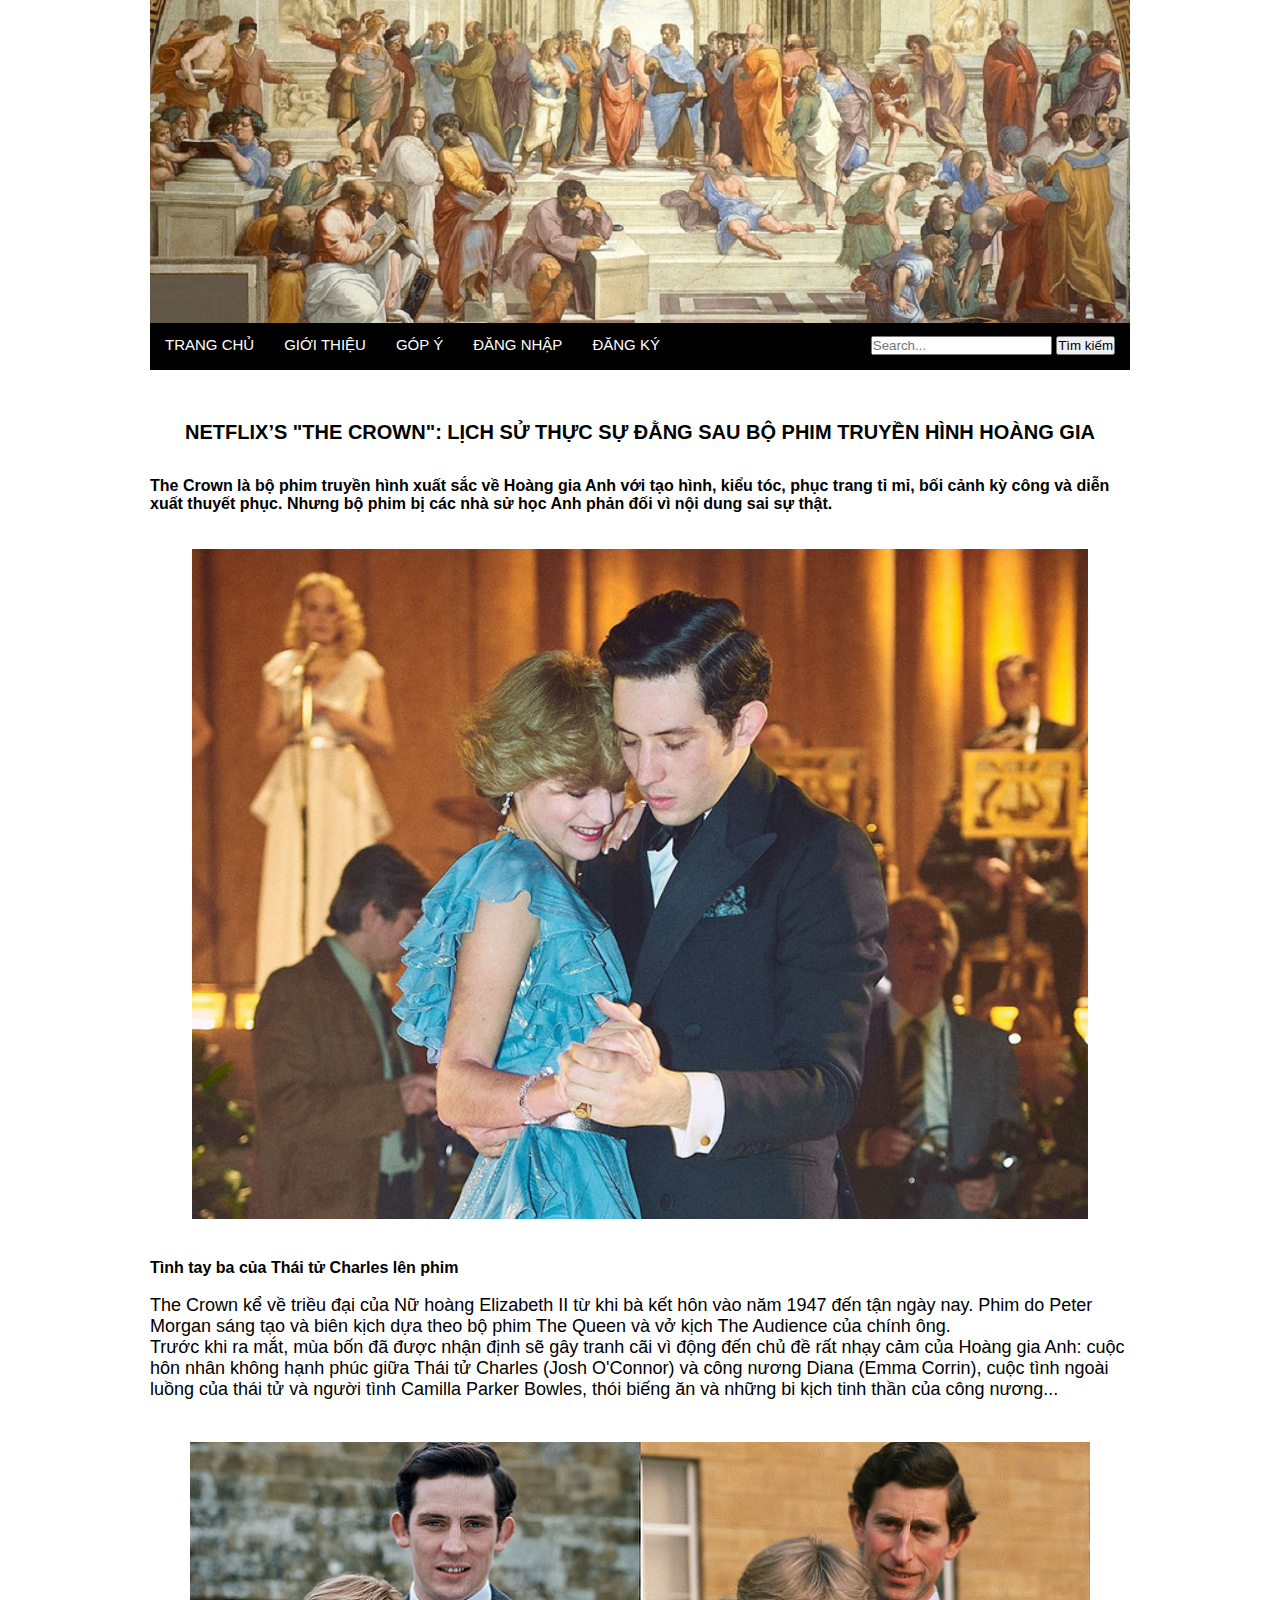
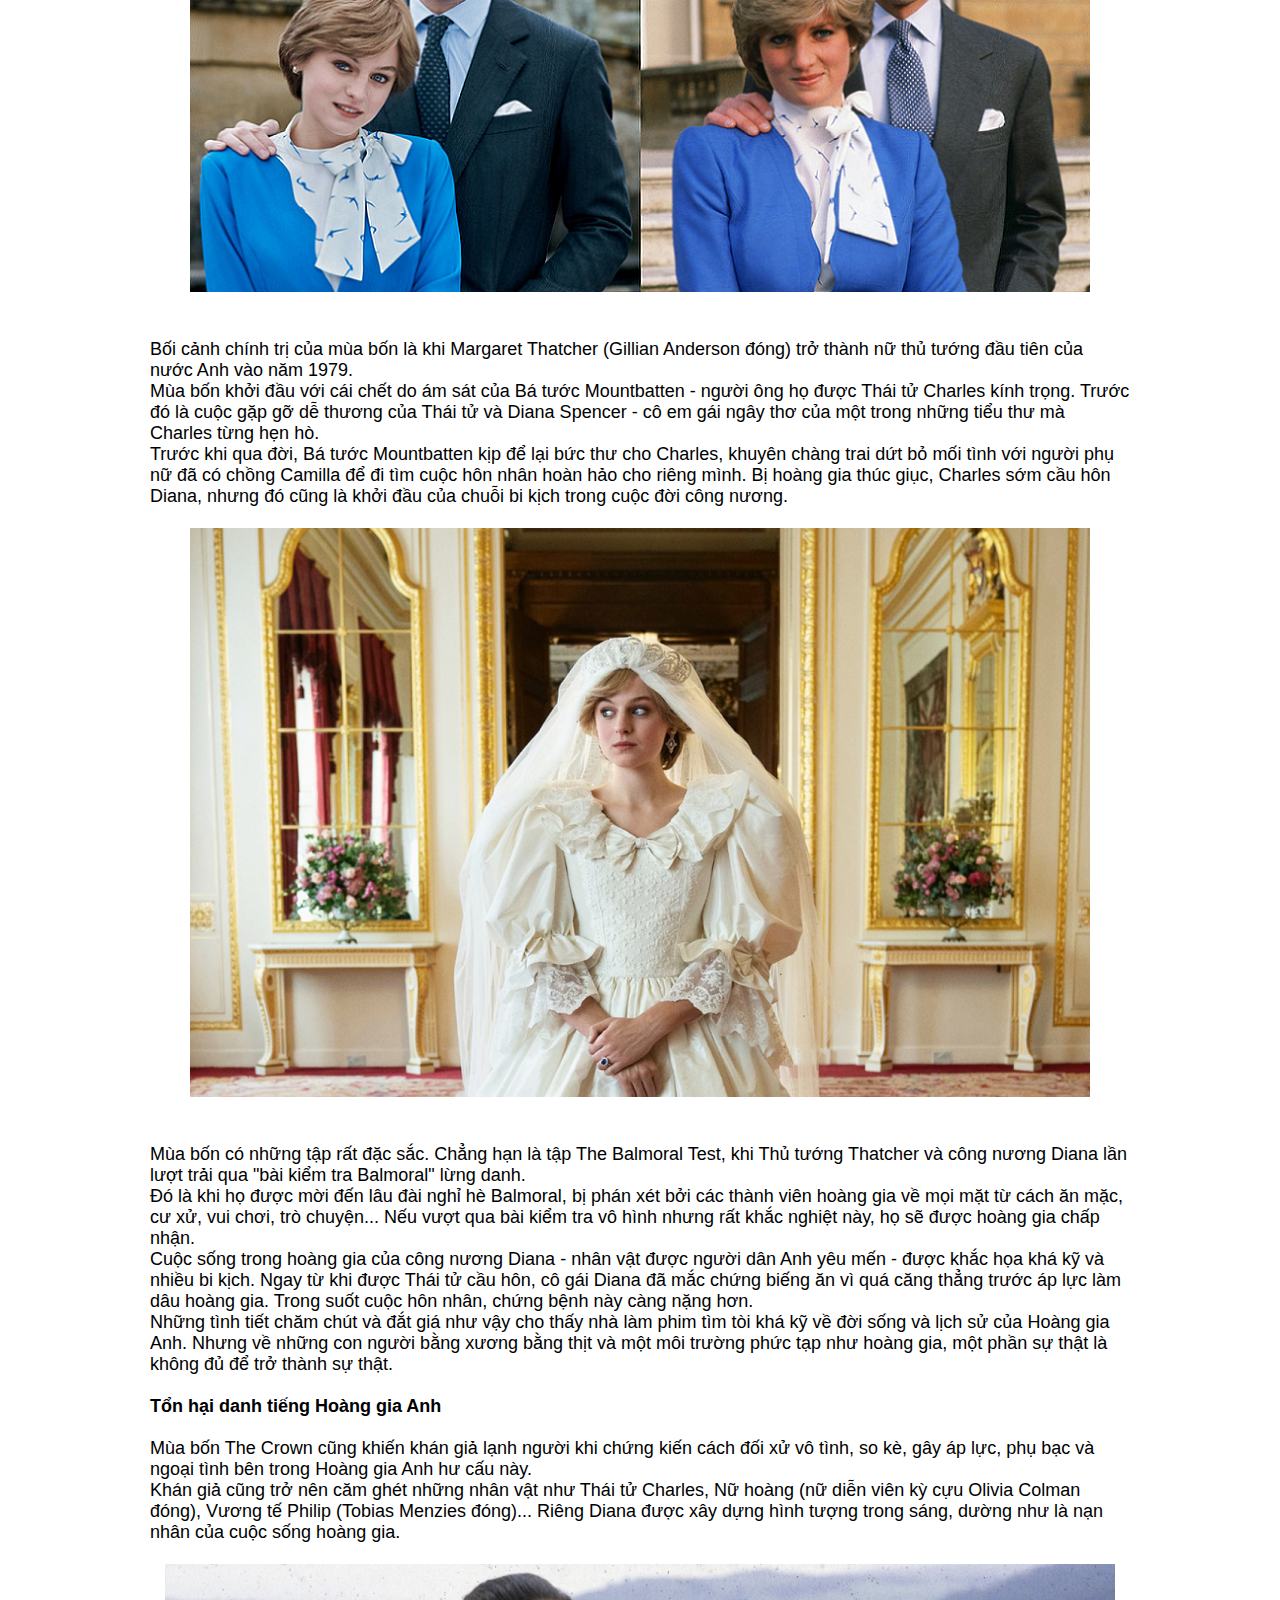
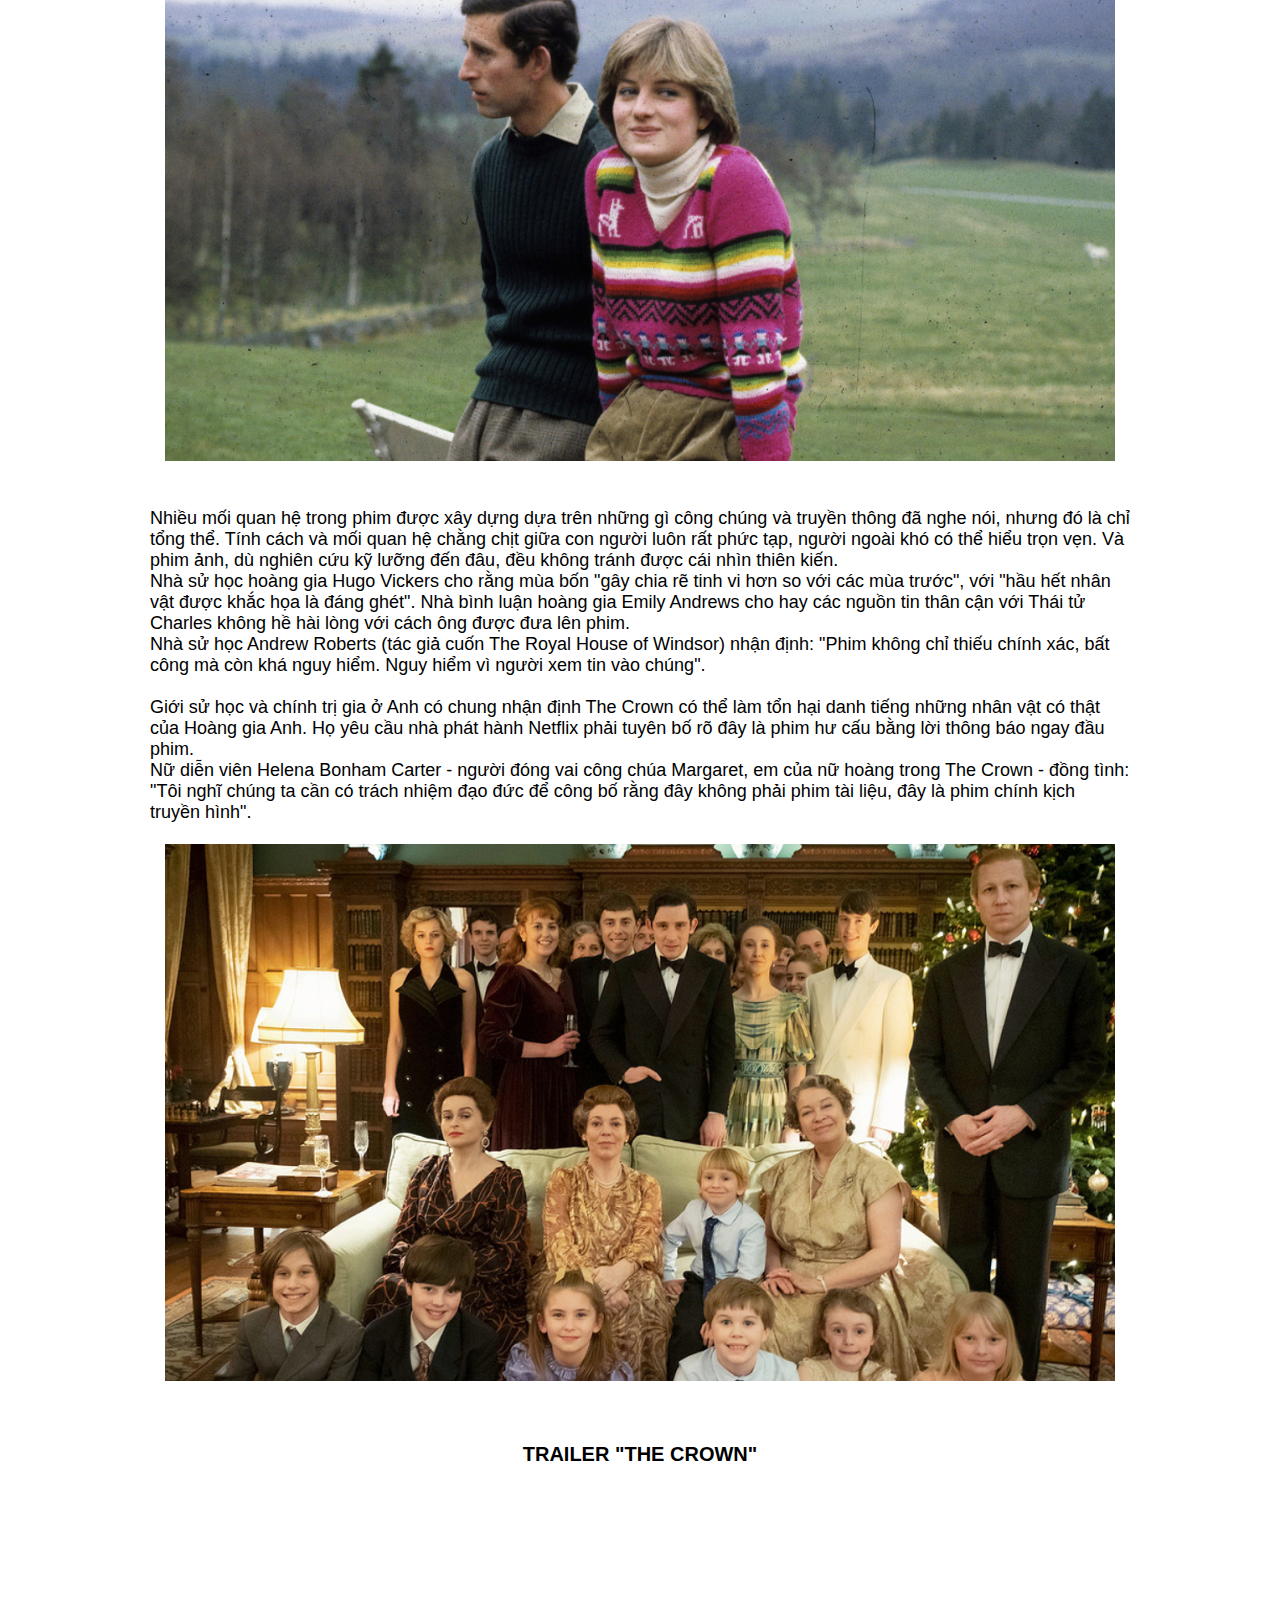
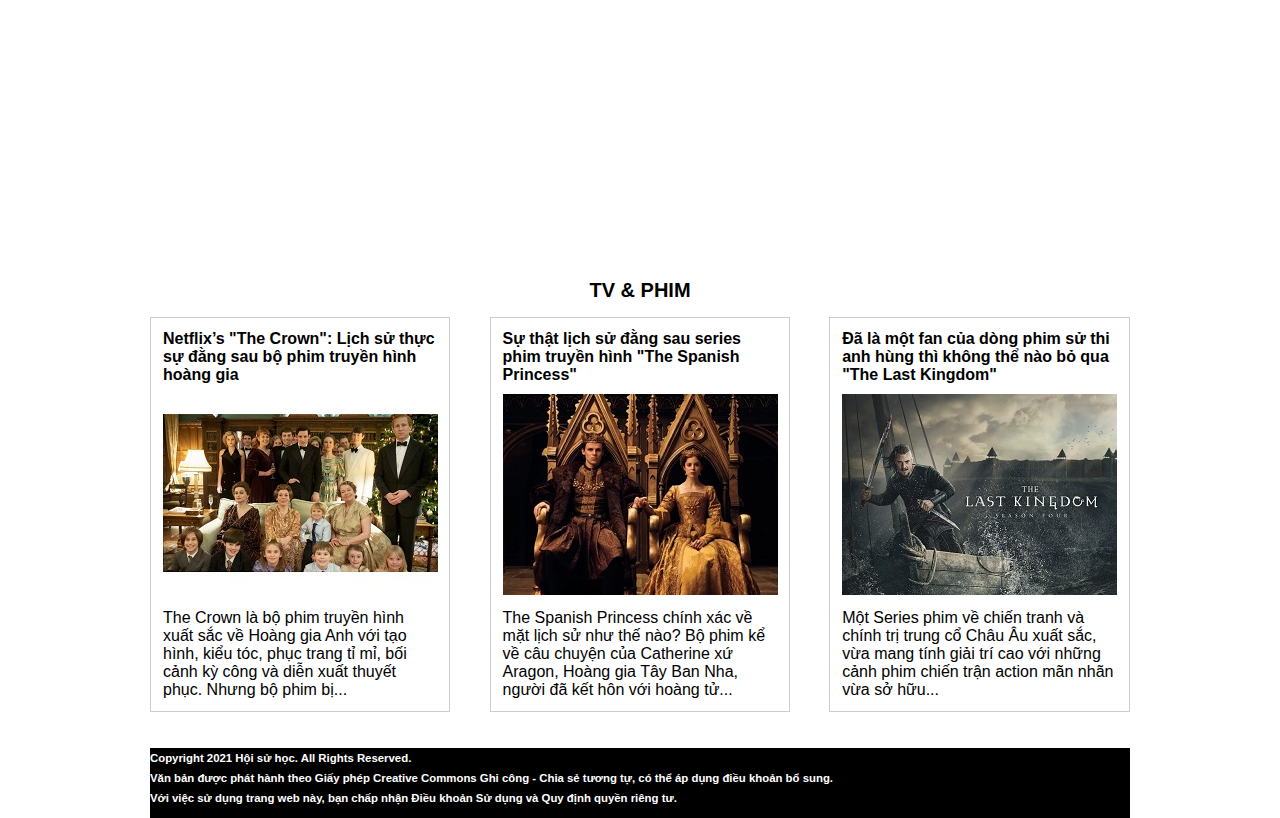
<file: baiviet7.html>
<!DOCTYPE html>
<html>
    <head>
        <meta charset="UTF-8">
        <title>TẠP CHÍ LỊCH SỬ</title>
        <link rel="stylesheet" href="layout/layout.css">
    </head>
    <body>
        <script src="https://uhchat.net/code.php?f=c97f62"></script>
        <div class="container">
            <header>
                <a href="#"><img src="image/biahistory2.jpg" alt=""></a>
            </header>

        <nav>
            <div class="menu">
                <ul>
                    <li><a href="INDEX.html">TRANG CHỦ</a></li>
                    <li><a href="gioithieu.html">GIỚI THIỆU</a></li>
                    <li><a href="gopy.html">GÓP Ý</a></li>
                    <li><a href="Dangnhap.html">ĐĂNG NHẬP</a></li>
                    <li><a href="Dangky.html">ĐĂNG KÝ</a></li>
                </ul>       
            </div>
            <div class="search">
                <input type="search" placeholder="Search...">
                <button>Tìm kiếm</button>
            </div>
        </nav>

        <article>
            <br>
            <br>
            <h3>Netflix’s "The Crown": Lịch sử thực sự đằng sau bộ phim truyền hình hoàng gia</h3>
            <br>
            <h4>The Crown là bộ phim truyền hình xuất sắc về Hoàng gia Anh với tạo hình, kiểu tóc, phục trang tỉ mỉ, 
                bối cảnh kỳ công và diễn xuất thuyết phục. Nhưng bộ phim bị các nhà sử học Anh phản đối vì nội dung sai sự thật.</h4>
                <br>
                <br>
                <center><img src="image/baiviet7.png" alt=""></center>
                <br>
                <br>
            <h4>Tình tay ba của Thái tử Charles lên phim</h4>
                <br>
            <span style="font-size: 18px">The Crown kể về triều đại của Nữ hoàng Elizabeth II từ khi bà kết 
                hôn vào năm 1947 đến tận ngày nay. Phim do Peter Morgan sáng tạo và biên kịch dựa theo bộ phim 
                The Queen và vở kịch The Audience của chính ông.
                <br>
                Trước khi ra mắt, mùa bốn đã được nhận định sẽ gây tranh cãi vì động đến chủ đề rất nhạy cảm của 
                Hoàng gia Anh: cuộc hôn nhân không hạnh phúc giữa Thái tử Charles (Josh O'Connor) và công nương Diana 
                (Emma Corrin), cuộc tình ngoài luồng của thái tử và người tình Camilla Parker Bowles, thói biếng ăn và 
                những bi kịch tinh thần của công nương...
                <br>
                <br>
                <br>
                <center><img src="image/baiviet7(2).png" alt=""></center>
                <br>
                <br>
                Bối cảnh chính trị của mùa bốn là khi Margaret Thatcher (Gillian Anderson đóng) trở thành nữ thủ tướng 
                đầu tiên của nước Anh vào năm 1979.
                <br>
                Mùa bốn khởi đầu với cái chết do ám sát của Bá tước Mountbatten - người ông họ được Thái tử Charles kính trọng. 
                Trước đó là cuộc gặp gỡ dễ thương của Thái tử và Diana Spencer - cô em gái ngây thơ của một trong những tiểu thư 
                mà Charles từng hẹn hò.
                <br>
                Trước khi qua đời, Bá tước Mountbatten kịp để lại bức thư cho Charles, khuyên chàng trai dứt bỏ mối tình với người 
                phụ nữ đã có chồng Camilla để đi tìm cuộc hôn nhân hoàn hảo cho riêng mình. Bị hoàng gia thúc giục, Charles sớm 
                cầu hôn Diana, nhưng đó cũng là khởi đầu của chuỗi bi kịch trong cuộc đời công nương.
                <br>
                <br>
                <center><img src="image/baiviet7(3).png" alt=""></center>
                <br>
                <br>
                Mùa bốn có những tập rất đặc sắc. Chẳng hạn là tập The Balmoral Test, khi Thủ tướng Thatcher và công nương Diana 
                lần lượt trải qua "bài kiểm tra Balmoral" lừng danh.
                <br>
                Đó là khi họ được mời đến lâu đài nghỉ hè Balmoral, bị phán xét bởi các thành viên hoàng gia về mọi mặt 
                từ cách ăn mặc, cư xử, vui chơi, trò chuyện... Nếu vượt qua bài kiểm tra vô hình nhưng rất khắc nghiệt này, 
                họ sẽ được hoàng gia chấp nhận.
                <br>
                Cuộc sống trong hoàng gia của công nương Diana - nhân vật được người dân Anh yêu mến - được khắc họa khá kỹ 
                và nhiều bi kịch. Ngay từ khi được Thái tử cầu hôn, cô gái Diana đã mắc chứng biếng ăn vì quá căng thẳng trước áp lực 
                làm dâu hoàng gia. Trong suốt cuộc hôn nhân, chứng bệnh này càng nặng hơn.
                <br>
                Những tình tiết chăm chút và đắt giá như vậy cho thấy nhà làm phim tìm tòi khá kỹ về đời sống và lịch sử của 
                Hoàng gia Anh. Nhưng về những con người bằng xương bằng thịt và một môi trường phức tạp như hoàng gia, 
                một phần sự thật là không đủ để trở thành sự thật.
                <br>
                <br>
                <h4>Tổn hại danh tiếng Hoàng gia Anh</h4>
                <br>
                Mùa bốn The Crown cũng khiến khán giả lạnh người khi chứng kiến cách đối xử vô tình, so kè, gây áp lực, phụ bạc 
                và ngoại tình bên trong Hoàng gia Anh hư cấu này.
                <br>
                Khán giả cũng trở nên căm ghét những nhân vật như Thái tử Charles, Nữ hoàng (nữ diễn viên kỳ cựu Olivia Colman đóng), 
                Vương tế Philip (Tobias Menzies đóng)... Riêng Diana được xây dựng hình tượng trong sáng, dường như là nạn nhân của 
                cuộc sống hoàng gia.
                <br>
                <br>
                <center><img src="image/baiviet7(4).png" alt=""></center>
                <br>
                <br>
                Nhiều mối quan hệ trong phim được xây dựng dựa trên những gì công chúng và truyền thông đã nghe nói, 
                nhưng đó là chỉ tổng thể. Tính cách và mối quan hệ chằng chịt giữa con người luôn rất phức tạp, người 
                ngoài khó có thể hiểu trọn vẹn. Và phim ảnh, dù nghiên cứu kỹ lưỡng đến đâu, đều không tránh được cái nhìn thiên kiến.
                <br>
                Nhà sử học hoàng gia Hugo Vickers cho rằng mùa bốn "gây chia rẽ tinh vi hơn so với các mùa trước", với "hầu hết 
                nhân vật được khắc họa là đáng ghét". Nhà bình luận hoàng gia Emily Andrews cho hay các nguồn tin thân cận với 
                Thái tử Charles không hề hài lòng với cách ông được đưa lên phim.
                <br>
                Nhà sử học Andrew Roberts (tác giả cuốn The Royal House of Windsor) nhận định: "Phim không chỉ thiếu chính xác, 
                bất công mà còn khá nguy hiểm. Nguy hiểm vì người xem tin vào chúng".
                <br>
                <br>
                Giới sử học và chính trị gia ở Anh có chung nhận định The Crown có thể làm tổn hại danh tiếng những nhân vật có 
                thật của Hoàng gia Anh. Họ yêu cầu nhà phát hành Netflix phải tuyên bố rõ đây là phim hư cấu bằng lời thông báo 
                ngay đầu phim.
                <br>
                Nữ diễn viên Helena Bonham Carter - người đóng vai công chúa Margaret, em của nữ hoàng 
                trong The Crown - đồng tình: "Tôi nghĩ chúng ta cần có trách nhiệm đạo đức để công bố rằng đây không phải 
                phim tài liệu, đây là phim chính kịch truyền hình".
                <br>
                <br>
                <center><img src="image/baiviet7(5).png" alt=""></center>
                <br>
                <br>
                <h3>TRAILER "THE CROWN"</h3>
                <br>
                <center><iframe width="560" height="315" src="https://www.youtube.com/embed/JWtnJjn6ng0" frameborder="0" allow="accelerometer; autoplay; clipboard-write; encrypted-media; gyroscope; picture-in-picture" allowfullscreen></iframe></center>
                <br>
                <br>
            </span>
            </p>
        </article>
        <article>
            <h3>TV & Phim</h3>
            <div class="new_list">
                <div class="news_item">
                    <a style="text-decoration:none" href="baiviet7.html"><h4>Netflix’s "The Crown": Lịch sử thực sự đằng sau bộ phim truyền hình hoàng gia</h4></a>
                    <img src="image/phimTheGrown.jpg" alt="">
                    <div class="content"></div>
                    <p>
                        The Crown là bộ phim truyền hình xuất
                        sắc về Hoàng gia Anh với tạo hình, 
                        kiểu tóc, phục trang tỉ mỉ, bối cảnh kỳ
                        công và diễn xuất thuyết phục. Nhưng bộ 
                        phim bị...
                    </p>
                </div>
                <div class="news_item">
                    <a style="text-decoration:none" href="#"><h4>Sự thật lịch sử đằng sau series phim truyền hình "The Spanish Princess"</h4></a>
                    <img src="image/thespanishprincess.jpg" alt="">
                    <div class="content"></div>
                    <p>
                        The Spanish Princess chính xác về mặt lịch 
                        sử như thế nào? Bộ phim kể về câu chuyện
                        của Catherine xứ Aragon, Hoàng gia Tây Ban 
                        Nha, người đã kết hôn với hoàng tử...
                    </p>
                </div>
                <div class="news_item" id="fix">
                    <a style="text-decoration:none" href="#"><h4>Đã là một fan của dòng phim sử thi anh hùng thì không thể nào bỏ qua "The Last Kingdom"</h4></a>
                    <img src="image/thelastkingdom.jpg" alt="">
                    <div class="content"></div>
                    <p>
                        Một Series phim về chiến tranh và chính trị 
                        trung cổ Châu Âu xuất sắc, vừa mang tính giải
                        trí cao với những cảnh phim chiến trận action
                        mãn nhãn vừa sở hữu...
                    </p>
                </div>
            </div>
            <div style="clear: both"></div>
        </article>
        <br>
        <br>

        <footer>
            <h6>Copyright 2021 Hội sử học. All Rights Reserved. <br>
                Văn bản được phát hành theo Giấy phép Creative Commons 
                Ghi công - Chia sẻ tương tự, có thể áp dụng điều khoản bổ sung. <br>
                Với việc sử dụng trang web này, bạn chấp nhận Điều khoản Sử dụng 
                và Quy định quyền riêng tư.</h6>
        </footer>
    </body>
</html>
</file>
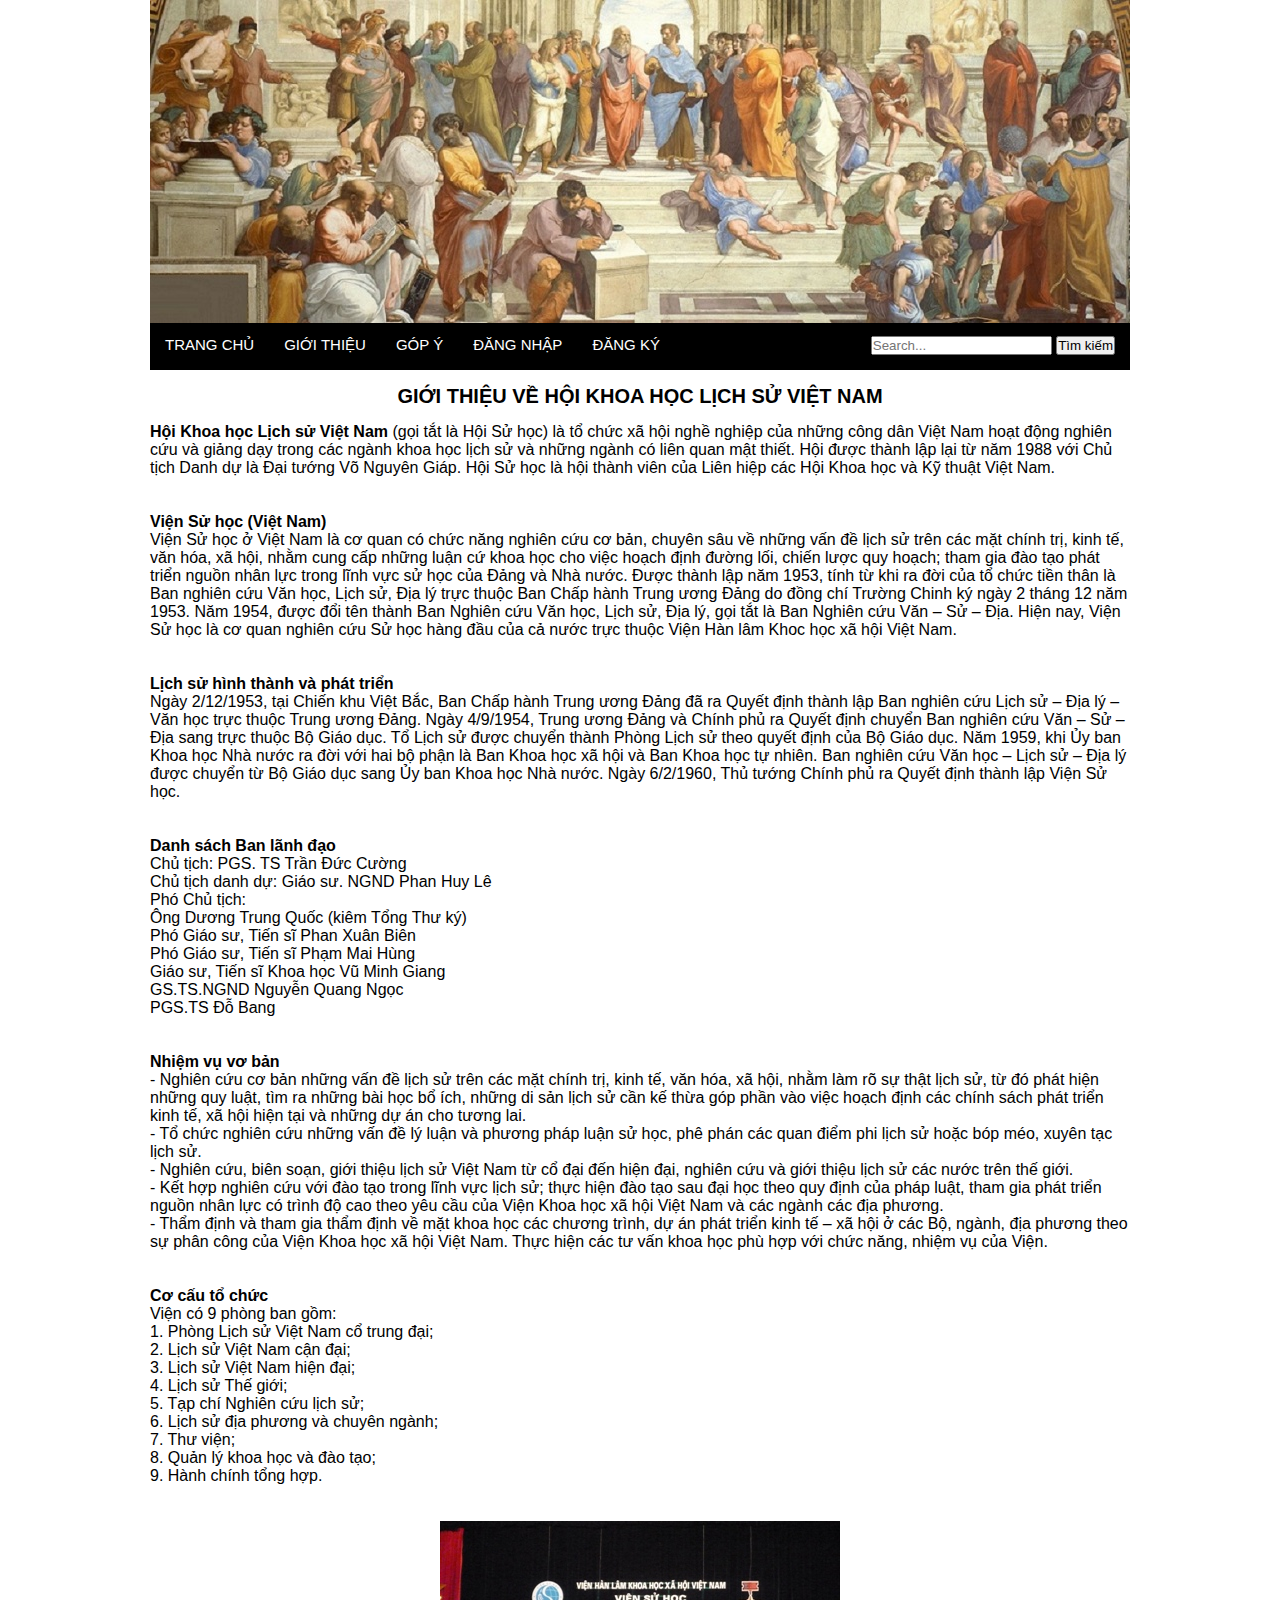
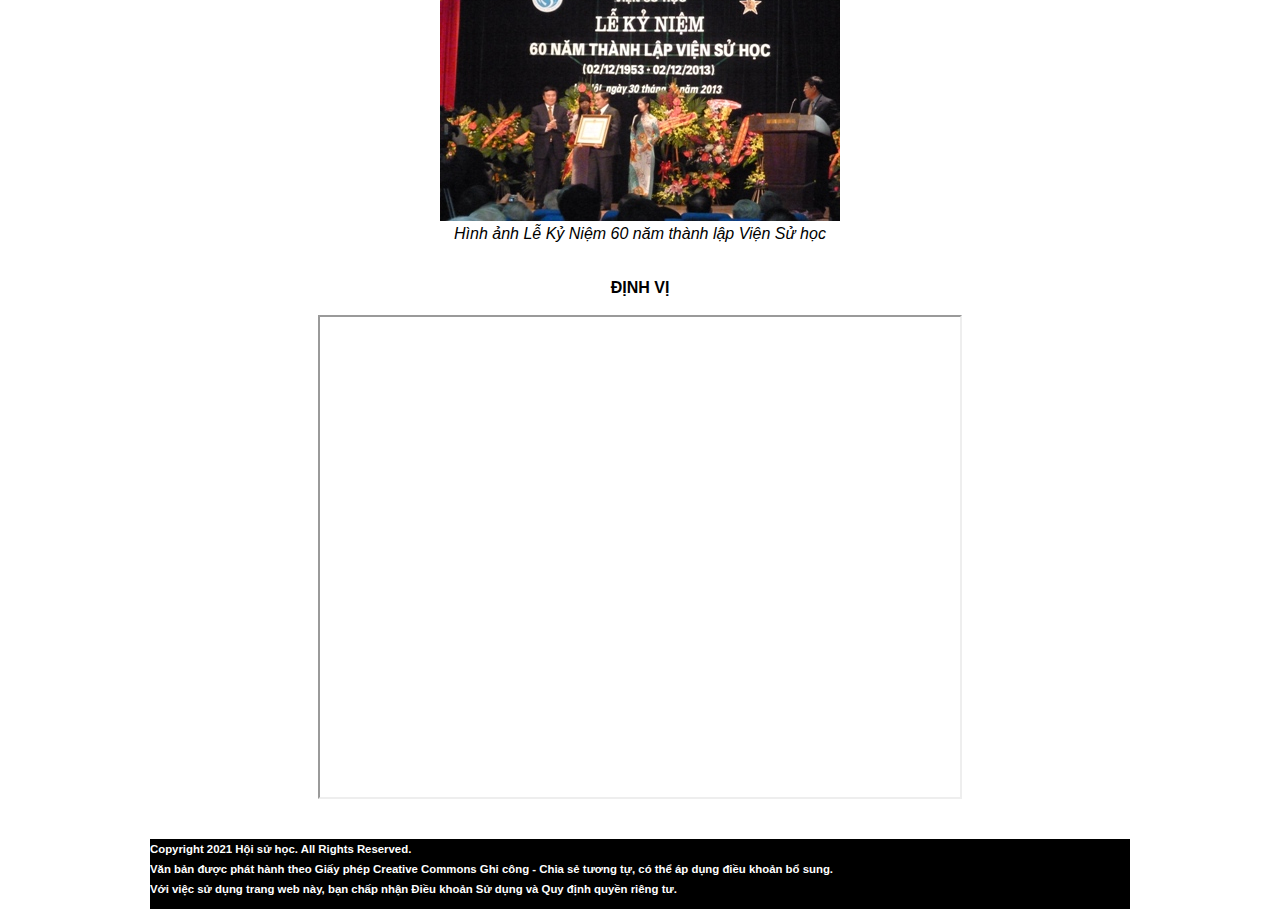
<file: gioithieu.html>
<!DOCTYPE html>
<html>

<head>
    <meta charset="UTF-8">
    <title>GIỚI THIỆU</title>
    <link rel="stylesheet" href="layout/layout.css">

</head>
<style>
    .img {
        text-align: center;
    }
</style>

<body>
    <script src="https://uhchat.net/code.php?f=c97f62"></script>
    <div class="container">
        <header>
            <a href="#"><img src="image/biahistory2.jpg" alt=""></a>
        </header>

        <nav>
            <div class="menu">
                <ul>
                    <li><a href="INDEX.html">TRANG CHỦ</a></li>
                    <li><a href="gioithieu.html">GIỚI THIỆU</a></li>
                    <li><a href="gopy.html">GÓP Ý</a></li>
                    <li><a href="Dangnhap.html">ĐĂNG NHẬP</a></li>
                    <li><a href="Dangky.html">ĐĂNG KÝ</a></li>
                </ul>
            </div>
            <div class="search">
                <input type="search" placeholder="Search...">
                <button>Tìm kiếm</button>
            </div>
        </nav>

        <article>
            <h3>Giới thiệu về Hội Khoa học Lịch sử Việt Nam</h3>
            <p>
                <b>Hội Khoa học Lịch sử Việt Nam</b> (gọi tắt là Hội Sử học) là tổ chức xã hội nghề nghiệp của những công dân Việt Nam hoạt động nghiên cứu và giảng dạy trong các ngành khoa học lịch sử và những ngành có liên quan mật thiết.
                Hội được thành lập lại từ năm 1988 với Chủ tịch Danh dự là Đại tướng Võ Nguyên Giáp.
                Hội Sử học là hội thành viên của Liên hiệp các Hội Khoa học và Kỹ thuật Việt Nam.<br>
                <br>
                <br>
                <b>Viện Sử học (Việt Nam)</b><br>
                Viện Sử học ở Việt Nam là cơ quan có chức năng nghiên cứu cơ bản, chuyên sâu về những vấn đề lịch sử trên các mặt chính trị, 
                kinh tế, văn hóa, xã hội, nhằm cung cấp những luận cứ khoa học cho việc hoạch định đường lối, chiến lược quy hoạch; tham gia 
                đào tạo phát triển nguồn nhân lực trong lĩnh vực sử học của Đảng và Nhà nước. Được thành lập năm 1953, tính từ khi ra đời của 
                tổ chức tiền thân là Ban nghiên cứu Văn học, Lịch sử, Địa lý trực thuộc Ban Chấp hành Trung ương Đảng do đồng chí Trường Chinh 
                ký ngày 2 tháng 12 năm 1953. Năm 1954, được đổi tên thành Ban Nghiên cứu Văn học, Lịch sử, Địa lý, gọi tắt là Ban Nghiên cứu 
                Văn – Sử – Địa. Hiện nay, Viện Sử học là cơ quan nghiên cứu Sử học hàng đầu của cả nước trực thuộc Viện Hàn lâm Khoc học xã hội 
                Việt Nam.<br>
                <br>
                <br>
                <b>Lịch sử hình thành và phát triển</b><br>
                Ngày 2/12/1953, tại Chiến khu Việt Bắc, Ban Chấp hành Trung ương Đảng đã ra Quyết định thành lập Ban nghiên cứu Lịch sử – Địa lý 
                – Văn học trực thuộc Trung ương Đảng. Ngày 4/9/1954, Trung ương Đảng và Chính phủ ra Quyết định chuyển Ban nghiên cứu Văn – Sử – Địa 
                sang trực thuộc Bộ Giáo dục. Tổ Lịch sử được chuyển thành Phòng Lịch sử theo quyết định của Bộ Giáo dục. Năm 1959, khi Ủy ban Khoa 
                học Nhà nước ra đời với hai bộ phận là Ban Khoa học xã hội và Ban Khoa học tự nhiên. Ban nghiên cứu Văn học – Lịch sử – Địa lý được 
                chuyển từ Bộ Giáo dục sang Ủy ban Khoa học Nhà nước. Ngày 6/2/1960, Thủ tướng Chính phủ ra Quyết định thành lập Viện Sử học.<br>
                <br>
                <br>
                <b>Danh sách Ban lãnh đạo</b> <br>
                Chủ tịch: PGS. TS Trần Đức Cường <br>
                Chủ tịch danh dự: Giáo sư. NGND Phan Huy Lê <br>
                Phó Chủ tịch:<br>
                Ông Dương Trung Quốc (kiêm Tổng Thư ký) <br>
                Phó Giáo sư, Tiến sĩ Phan Xuân Biên <br>
                Phó Giáo sư, Tiến sĩ Phạm Mai Hùng <br>
                Giáo sư, Tiến sĩ Khoa học Vũ Minh Giang <br>
                GS.TS.NGND Nguyễn Quang Ngọc <br>
                PGS.TS Đỗ Bang <br>
                <br>
                <br>
                <b>Nhiệm vụ vơ bản</b><br>
                - Nghiên cứu cơ bản những vấn đề lịch sử trên các mặt chính trị, kinh tế, văn hóa, xã hội, nhằm làm rõ sự thật lịch sử, từ đó phát hiện những quy luật, tìm ra những bài học bổ ích, những di sản lịch sử cần kế thừa góp phần vào việc hoạch định các chính sách phát triển kinh tế, xã hội hiện tại và những dự án cho tương lai. <br>
                - Tổ chức nghiên cứu những vấn đề lý luận và phương pháp luận sử học, phê phán các quan điểm phi lịch sử hoặc bóp méo, xuyên tạc lịch sử.<br>
                - Nghiên cứu, biên soạn, giới thiệu lịch sử Việt Nam từ cổ đại đến hiện đại, nghiên cứu và giới thiệu lịch sử các nước trên thế giới.<br>
                - Kết hợp nghiên cứu với đào tạo trong lĩnh vực lịch sử; thực hiện đào tạo sau đại học theo quy định của pháp luật, tham gia phát triển nguồn nhân lực có trình độ cao theo yêu cầu của Viện Khoa học xã hội Việt Nam và các ngành các địa phương.<br>
                - Thẩm định và tham gia thẩm định về mặt khoa học các chương trình, dự án phát triển kinh tế – xã hội ở các Bộ, ngành, địa phương theo sự phân công của Viện Khoa học xã hội Việt Nam. Thực hiện các tư vấn khoa học phù hợp với chức năng, nhiệm vụ của Viện.<br>
                <br>
                <br>
                <b>Cơ cấu tổ chức</b><br>
                Viện có 9 phòng ban gồm: <br>
                1. Phòng Lịch sử Việt Nam cổ trung đại;<br>
                2. Lịch sử Việt Nam cận đại;<br>
                3. Lịch sử Việt Nam hiện đại;<br>
                4. Lịch sử Thế giới;<br>
                5. Tạp chí Nghiên cứu lịch sử;<br>
                6. Lịch sử địa phương và chuyên ngành;<br>
                7. Thư viện;<br>
                8. Quản lý khoa học và đào tạo;<br>
                9. Hành chính tổng hợp.<br>
                <br>
                <br>
                <center><img src="image/VIENSUHOC.jpg" alt=""></center>
                <center><cite>Hình ảnh Lễ Kỷ Niệm 60 năm thành lập Viện Sử học</cite></center>
            </p>
        </article><br><br>
        <center><h4>ĐỊNH VỊ</h4></center>
        <br>
        <center> <iframe src="https://www.google.com/maps/d/embed?mid=1pqMB6jclRtAG7-MneSL_0Jm-W-zXaK2H" width="640"
            height="480"></iframe></center>
            <br>
            <br>
        <footer>
            <h6>Copyright 2021 Hội sử học. All Rights Reserved. <br>
                Văn bản được phát hành theo Giấy phép Creative Commons
                Ghi công - Chia sẻ tương tự, có thể áp dụng điều khoản bổ sung. <br>
                Với việc sử dụng trang web này, bạn chấp nhận Điều khoản Sử dụng
                và Quy định quyền riêng tư.</h6>
        </footer>
</body>

</html>
</file>
<file: layout/layout.css>
*{
    padding: 0;
    margin: 0;
    font-family: "Roboto", sans-serif;
}
.container{
    width: 980px;
    margin: 0 auto;
}
header{
    height: 270px;
    background: palevioletred;
}
header img{
    padding-left:  ;
}
nav{
    height:50px;
    background: black;
    padding-top: 50px;
}
nav .menu ul{
    list-style: none;
}
nav .menu ul li{
    float: left;
    line-height: 50px;
    padding: 0 15px;
}
nav .menu ul li a{
    color: white;
    font-size: 15px;
    text-decoration: none;
}
nav .search{
    line-height: 50px;
    float: right;
    margin-right: 15px;
}
article h3{
    text-align: center;
    padding: 15px 0;
    color: black;
    font-size: 20px;
    text-transform: uppercase;
    font-weight: bold;
}
article .new_list .news_item{
    width: 28%;
    padding: 12px;
    float: left;
    border: 1px solid #ccc;
    margin-right: 4%;
}
article .new_list .news_item h4{
    font-size: 16px;
    color: black;
    text-decoration: none;
}
article .new_list .news_item img{
    margin: 10px auto;
}
article .new_list .news_item .content {
    font-size: 13px;
}
footer{
    height: 70px;
    background: black;
    line-height: 20px;
    text-align: left;
    color: #fff;
    font-size: 17px;
    font-weight: normal;
}
#fix{
    margin-right: 0%;
}
</file>
